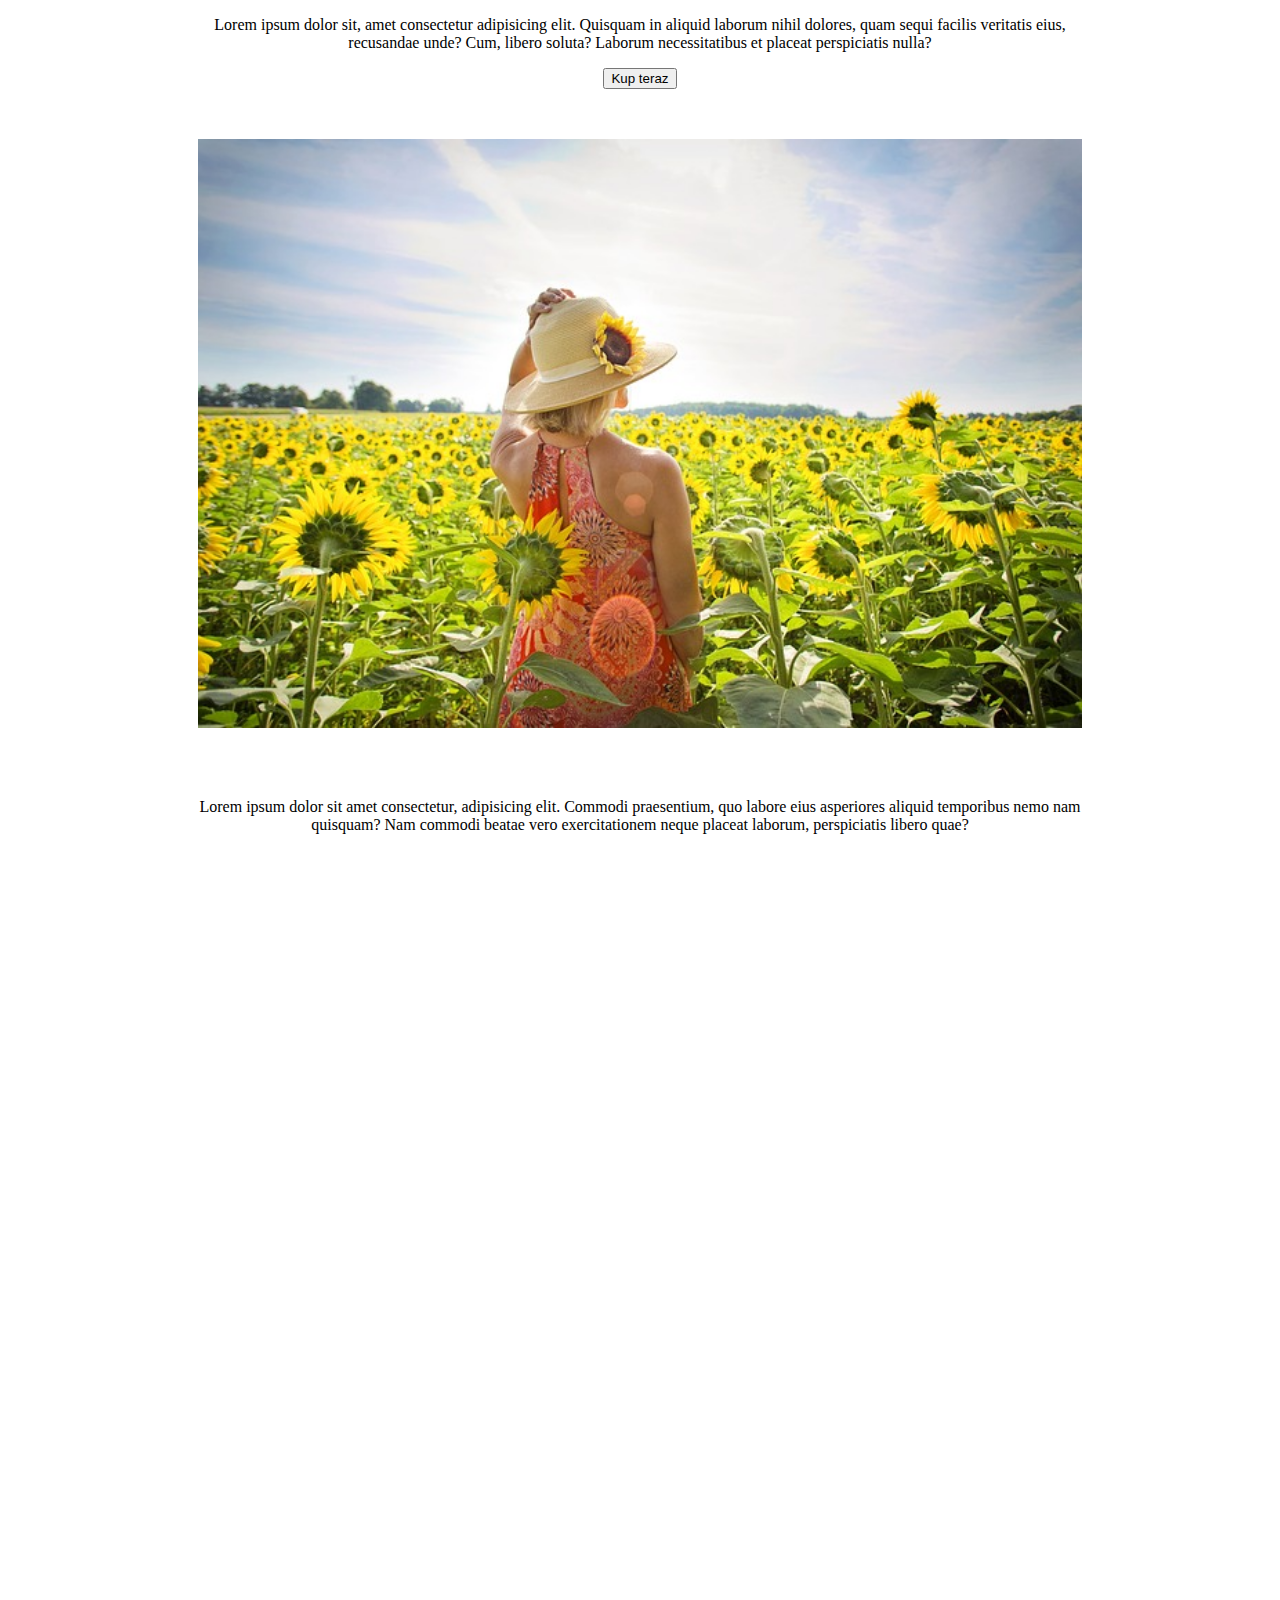
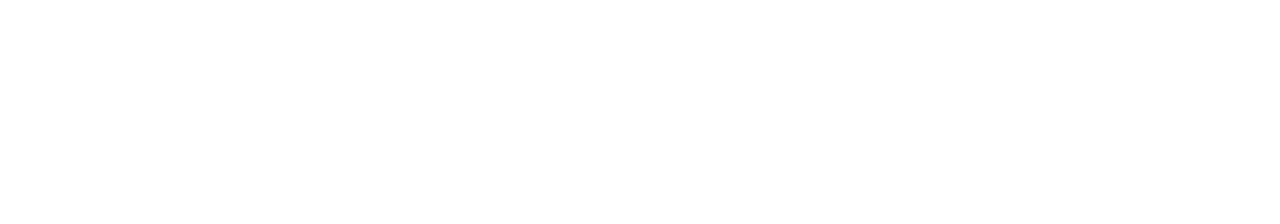
<file: popup/index.html>
<!DOCTYPE html>
<html lang="pl">

<head>
  <meta charset="UTF-8">
  <meta name="viewport" content="width=device-width, initial-scale=1.0">
  <meta http-equiv="X-UA-Compatible" content="ie=edge">
  <title>Projekt Modal - Popup</title>
  <style>
    .article {
      width: 70%;
      text-align: center;
      margin: 0 auto;
      min-height: 200vh;
    }

    .article.blur {
      filter: blur(2px);
    }

    img {
      padding: 50px 0;
      width: 100%;
    }

    .modal-wrap {
      display: none;
    }

    .modal-wrap.active {
      display: block;
      position: fixed;
      top: 0;
      left: 0;
      width: 100%;
      height: 100vh;
      background-color: rgba(0, 0, 0, .5);

    }

    .modal-wrap.active .modal {
      display: flex;
      flex-direction: column;
      position: relative;
      top: 50%;
      left: 50%;
      transform: translate(-50%, -50%);
      border: black 2px solid;
      width: 80%;
      height: 70%;
      border-radius: 20px;

    }



    @media (max-width: 800px) {
      .modal-wrap.active .modal {
        width: 90%;
        height: 90%;
      }
    }

    .modal .top {
      background-color: #fff;
      flex-basis: 15%;
    }

    .modal .middle {
      background-color: rgb(160, 103, 103);
      flex-grow: 2;
    }

    .modal .bottom {
      background-color: rgb(78, 192, 173);
      flex-basis: 15%;
    }

    .modal .hide {
      position: absolute;
      top: -10px;
      right: -10px;
      border: 2px black solid;
      width: 30px;
      height: 30px;
      border-radius: 50%;
      text-align: center;
      line-height: 30px;
      color: #fff;
      background-color: rgb(3, 25, 224);
      cursor: pointer;
      z-index: 6;
    }
  </style>
</head>

<body>
  <section class="article">
    <p>Lorem ipsum dolor sit, amet consectetur adipisicing elit. Quisquam in aliquid laborum nihil dolores, quam sequi
      facilis veritatis eius, recusandae unde? Cum, libero soluta? Laborum necessitatibus et placeat perspiciatis nulla?
    </p>
    <button>Kup teraz</button>
    <img src="image640.jpg" alt="">
    <p>Lorem ipsum dolor sit amet consectetur, adipisicing elit. Commodi praesentium, quo labore eius asperiores aliquid
      temporibus nemo nam quisquam? Nam commodi beatae vero exercitationem neque placeat laborum, perspiciatis libero
      quae?</p>
  </section>
  <section class="modal-wrap">
    <div class="modal">
      <div class="top"></div>
      <div class="middle"></div>
      <div class="bottom"></div>
      <span class="hide">X</span>
    </div>
  </section>


  <script src="jquery-3.3.1.min.js"></script>
  <script>
    // $('button').click(function () {
    //   $('.modal-wrap').addClass('active');
    //   $('.article').addClass('blur');
    // })

    // $('.hide').click(function () {
    //   $('.modal-wrap').removeClass('active');
    //   $('.article').removeClass('blur');
    // })

    // WERSJA SKRÓCONA

    $('button, .hide').click(function () {
      $('.modal-wrap').toggleClass('active');
      $('.article').toggleClass('blur');
    })
  </script>
</body>

</html>
</file>
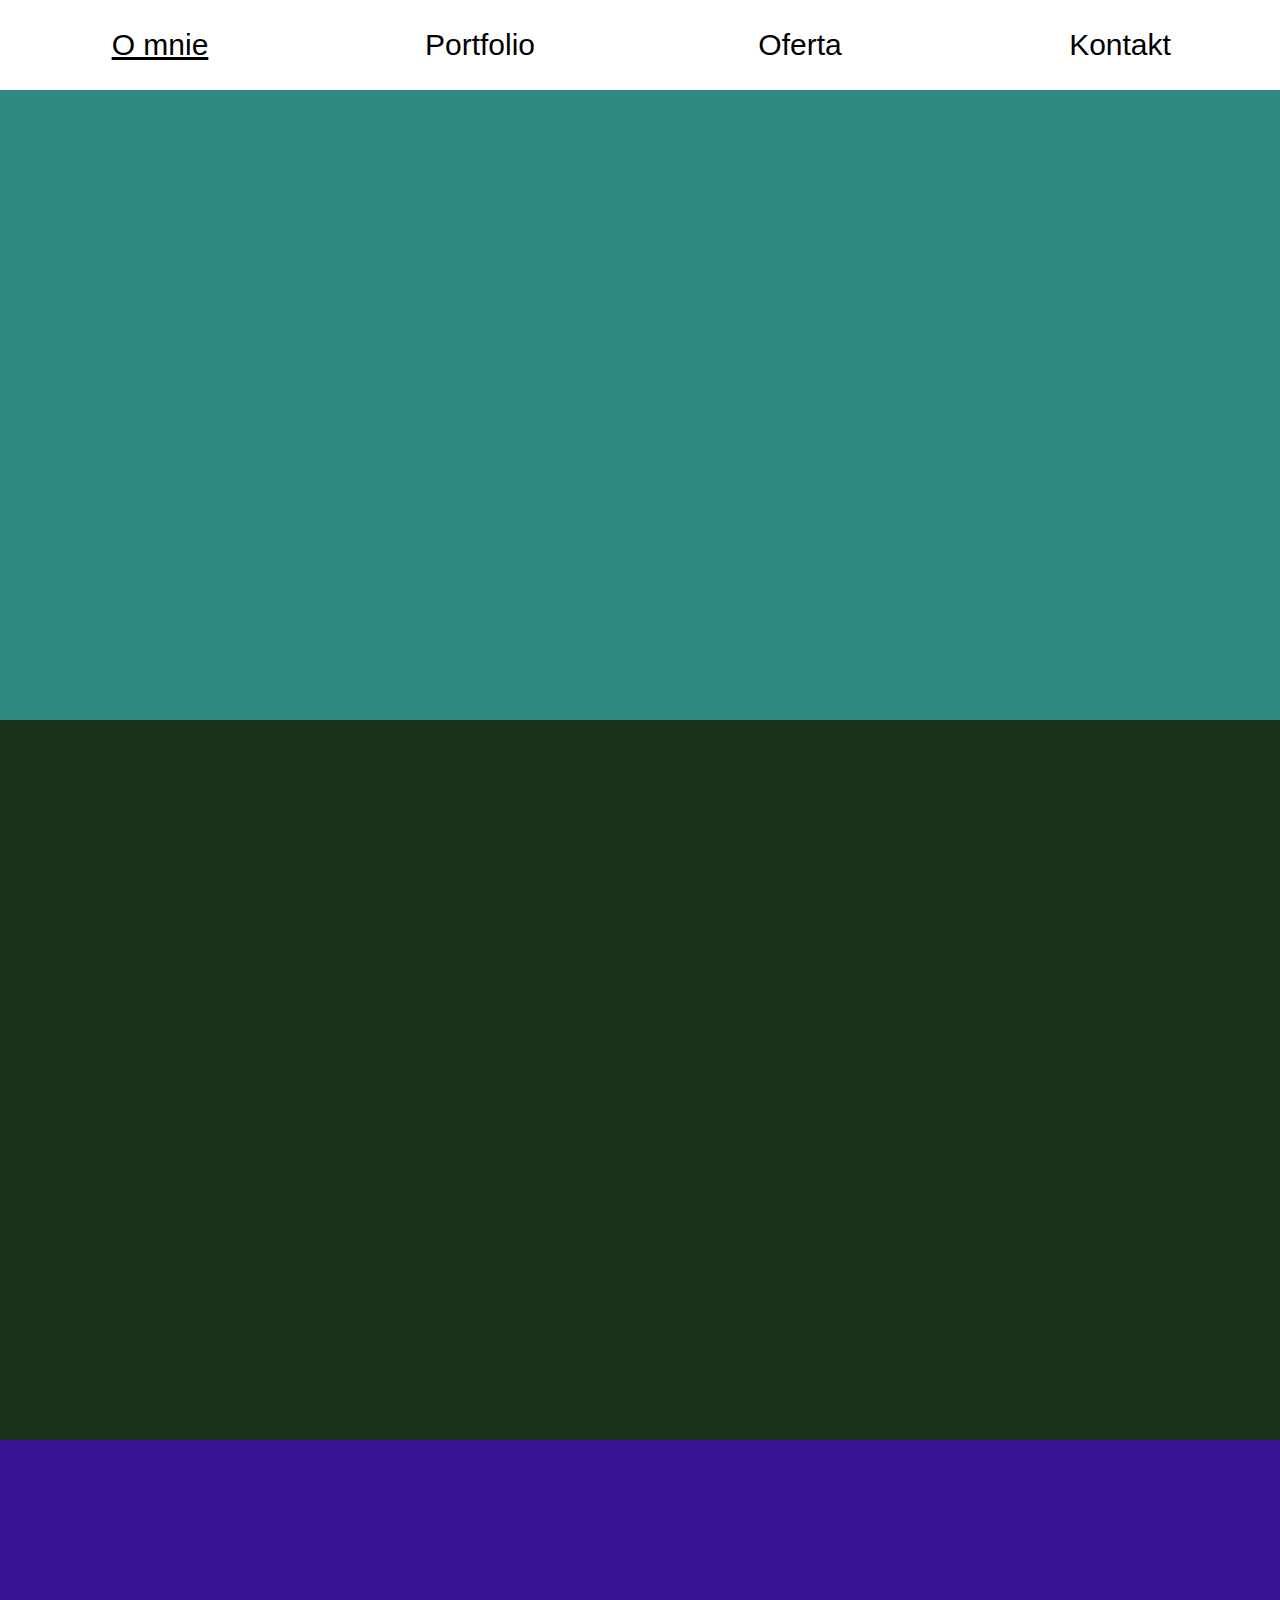
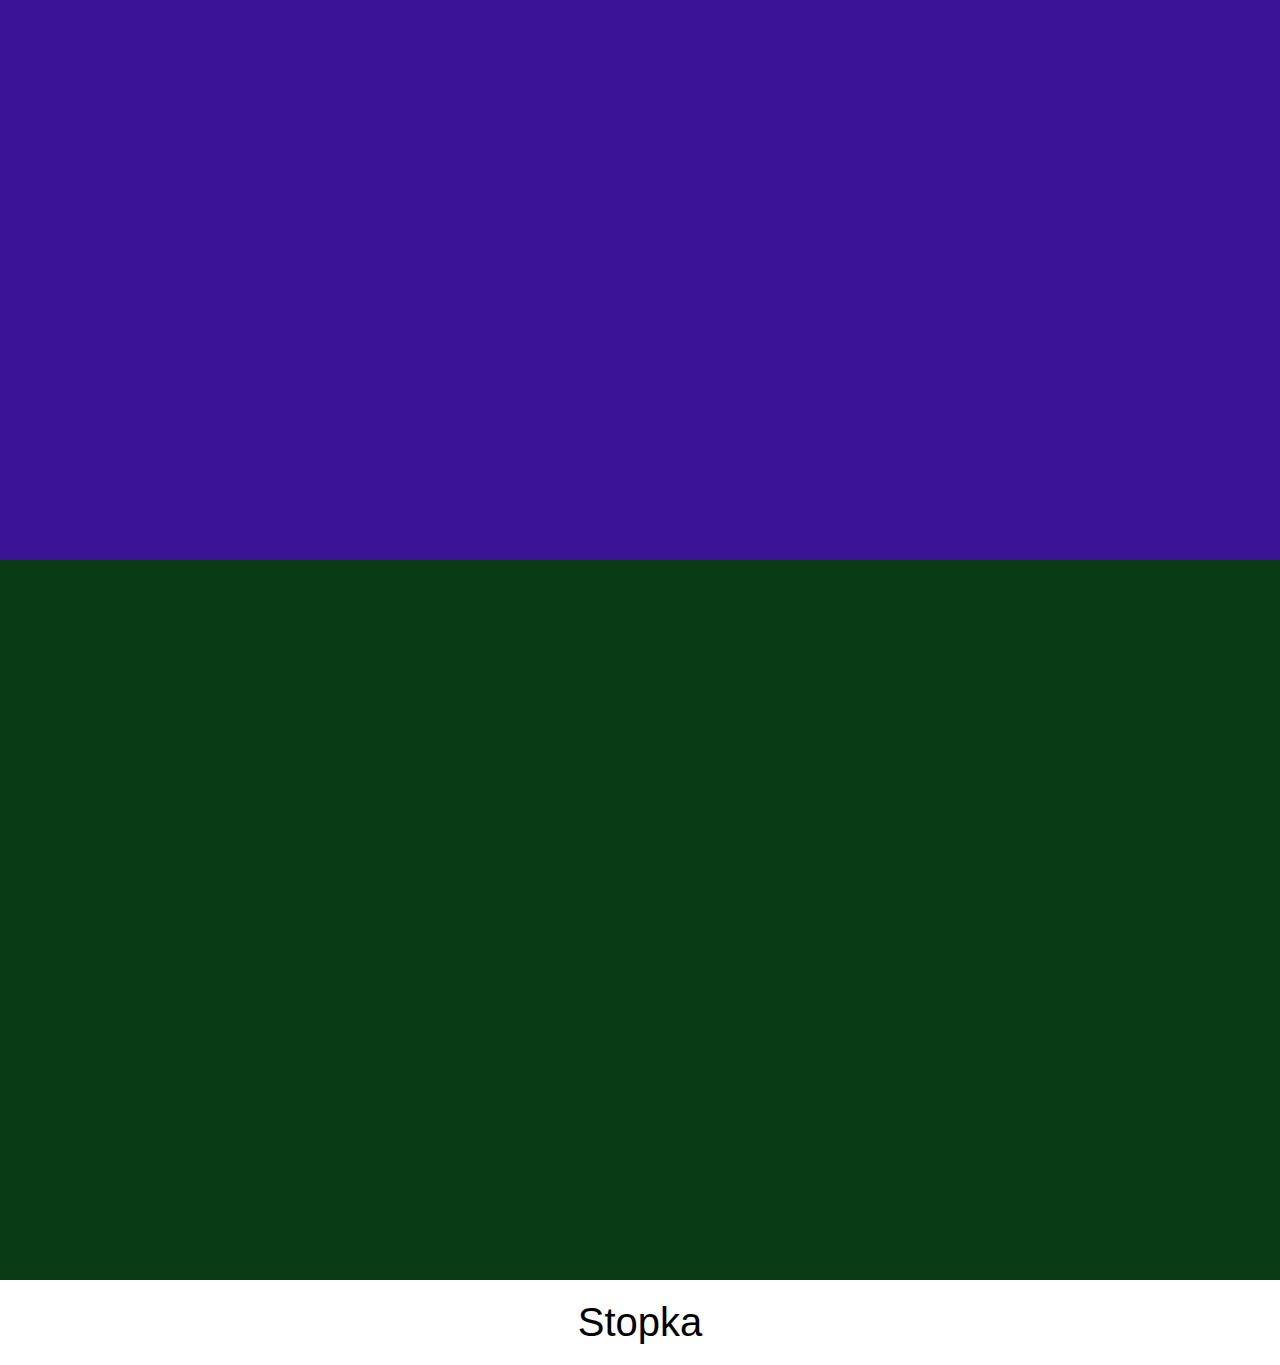
<file: scrolowanie jquery/index.html>
<!DOCTYPE html>
<html lang="en">

<head>
    <meta charset="UTF-8">
    <meta name="viewport" content="width=device-width, initial-scale=1.0">
    <meta http-equiv="X-UA-Compatible" content="ie=edge">
    <title>Menu skrolowanie</title>

    <style>
        * {
            margin: 0;
            padding: 0;
        }

        nav {
            position: fixed;
            display: flex;
            width: 100%;
            height: 10vh;
            line-height: 10vh;
            /* position: fixed;
   top: 0;
   left: 0;
   width: 100%;
   background-color: white; */
        }

        nav a {
            width: 100%;
            background-color: #fff;
            flex-grow: 1;
            font-family: arial;
            font-size: 30px;
            text-align: center;
            color: black;
            text-decoration: none;
        }

        nav a:hover {
            text-decoration: underline;
        }

        section {
            height: 80vh;
        }

        .s1 {
            background-color: rgb(49, 138, 129);
        }

        .s2 {
            background-color: rgb(27, 51, 27);
        }

        .s3 {
            background-color: rgb(58, 20, 148);
        }

        .s4 {
            background-color: rgb(9, 59, 20);
        }

        footer {
            padding: 20px;
            text-align: center;
            font-size: 40px;
            font-family: arial;
        }
    </style>
</head>

<body>

    <nav>
        <a class="me" href="#">O mnie</a>
        <a class="portfolio" href="#">Portfolio</a>
        <a class="offer" href="#">Oferta</a>
        <a class="contact" href="#">Kontakt</a>
    </nav>

    <section data-section="me" id="me" class="s1"></section>
    <section data-section="portfolio" id="portfolio" class="s2"></section>
    <section data-section="offer" id="offer" class="s3"></section>
    <section data-section="contact" id="contact" class="s4"></section>

    <footer>
        <p>Stopka</p>
    </footer>

    <script src="jquery-3.3.1.min.js"></script>
    <script>
        $('nav a').click(function () {
            const tosection = "#" + $(this).attr('class');
            $('body, html').animate({
                scrollTop: $(tosection).offset().top
            })
        })
    </script>
</body>

</html>
</file>
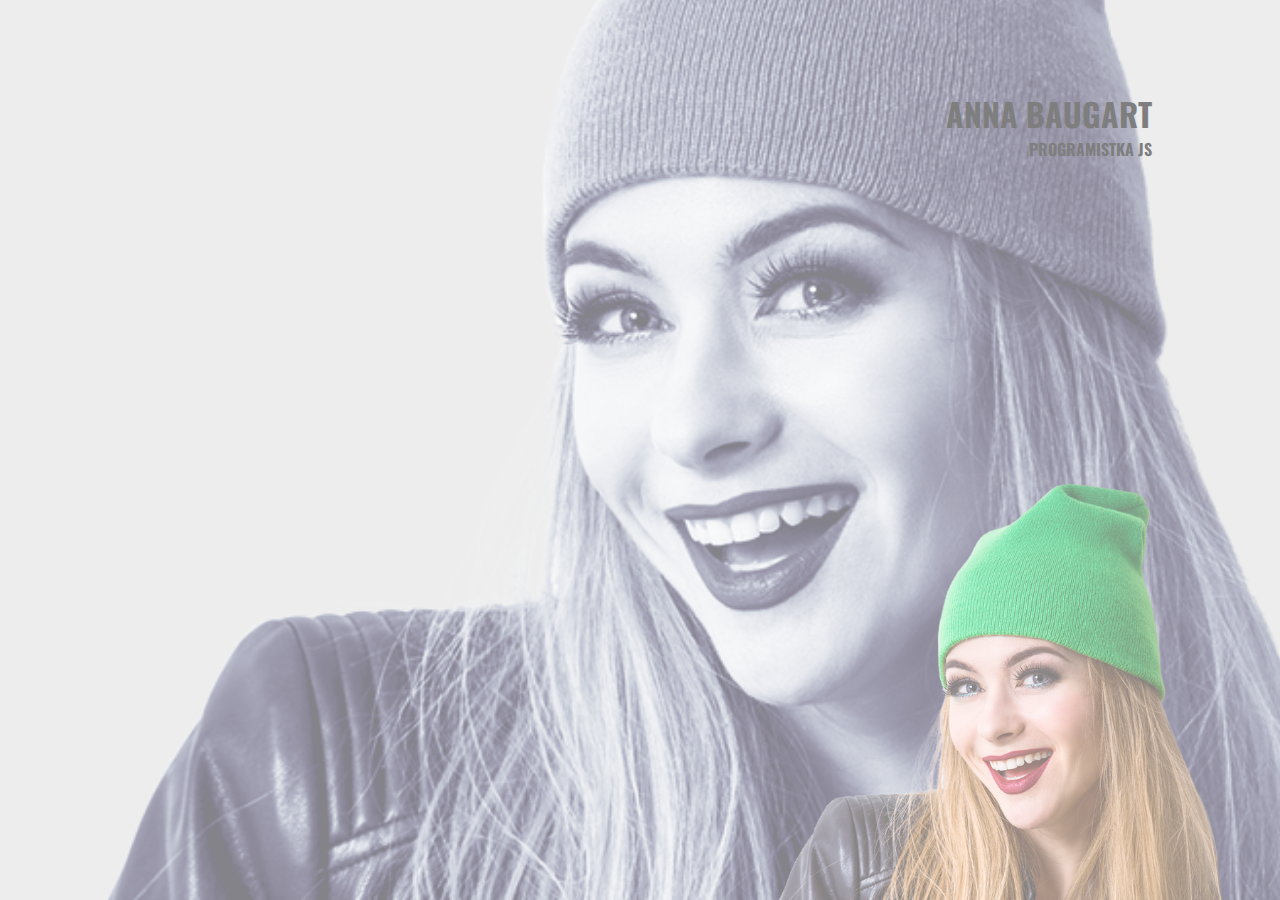
<file: slajder ze zdj JS/index.html>
<!DOCTYPE html>
<html lang="pl">

<head>
 <meta charset="UTF-8">
 <meta name="viewport" content="width=device-width, initial-scale=1.0">
 <meta http-equiv="X-UA-Compatible" content="ie=edge">
 <title>Slider/Banner</title>
 <link href="https://fonts.googleapis.com/css?family=Oswald&amp;subset=latin-ext" rel="stylesheet">

 <style>
 *{
     margin: 0;
     padding: 0;
 }
 html{
     font-family: oswald;
     color: black;
 }
 h2{
     font-size: 1rem;
 }
 h1{
     font-size: 2rem;
 }
 section.team{
     position: relative;
     top: 0;
     left: 0;
     width: 100%;
     height: 100vh;
     background-color: #ddd;
     opacity: .5;
     overflow: hidden;
 }
img.color{
    position: absolute;
    bottom: 0;
    right: 0;
    width: 70%;
    animation: color 4s linear infinite;
}
img.gray{
    position: absolute;
    bottom: 0;
    left: -70%;
    height: 110%;
    z-index: -1;
    animation: gray 4s linear infinite;
}
.member{
    position: absolute;
    top: 10%;
    right: 0;
    width: 100%;
    text-align: center;
    text-transform: uppercase;
}
@media (orientation: landscape){
    img.color{
    width: 40%;
}
img.gray{
    left: 6%;
    height: 130%;
}
.member{
   right: 10%;
   text-align: right;
}
}
@keyframes color{
    0%{
        transform: translateX(0);
        opacity: 0;
    }
    8%{
        opacity: 0; 
    }
    13%{
        opacity: 1; 
    }
    87%{
        opacity: 1; 
    }
    92%{
        opacity: 0; 
    }
    100%{
        transform: translateX(-5%);
        opacity: 0;
    }
}

@keyframes gray {
    0%{
        transform: translateX(0);
        opacity: 0;
    }
    8%{
        opacity: 0; 
    }
    13%{
        opacity: .4; 
    }
    87%{
        opacity: .4; 
    }
    92%{
        opacity: 0; 
    }
    100%{
        transform: translateX(3%);
        opacity: 0;
    }
}
 </style>
</head>

<body>
 <section class="team">
  <img src="img/s1.png" alt="dziewczyna 1 kolor" class="color">
  <img src="img/s1a.png" alt="dziewczyna 1 szara" class="gray">
  <div class="member">
   <h1>Anna Baugart</h1>
   <h2>Programistka JS</h2>
  </div>

 </section>
 <script src="script.js"></script>
</body>

</html>
</file>
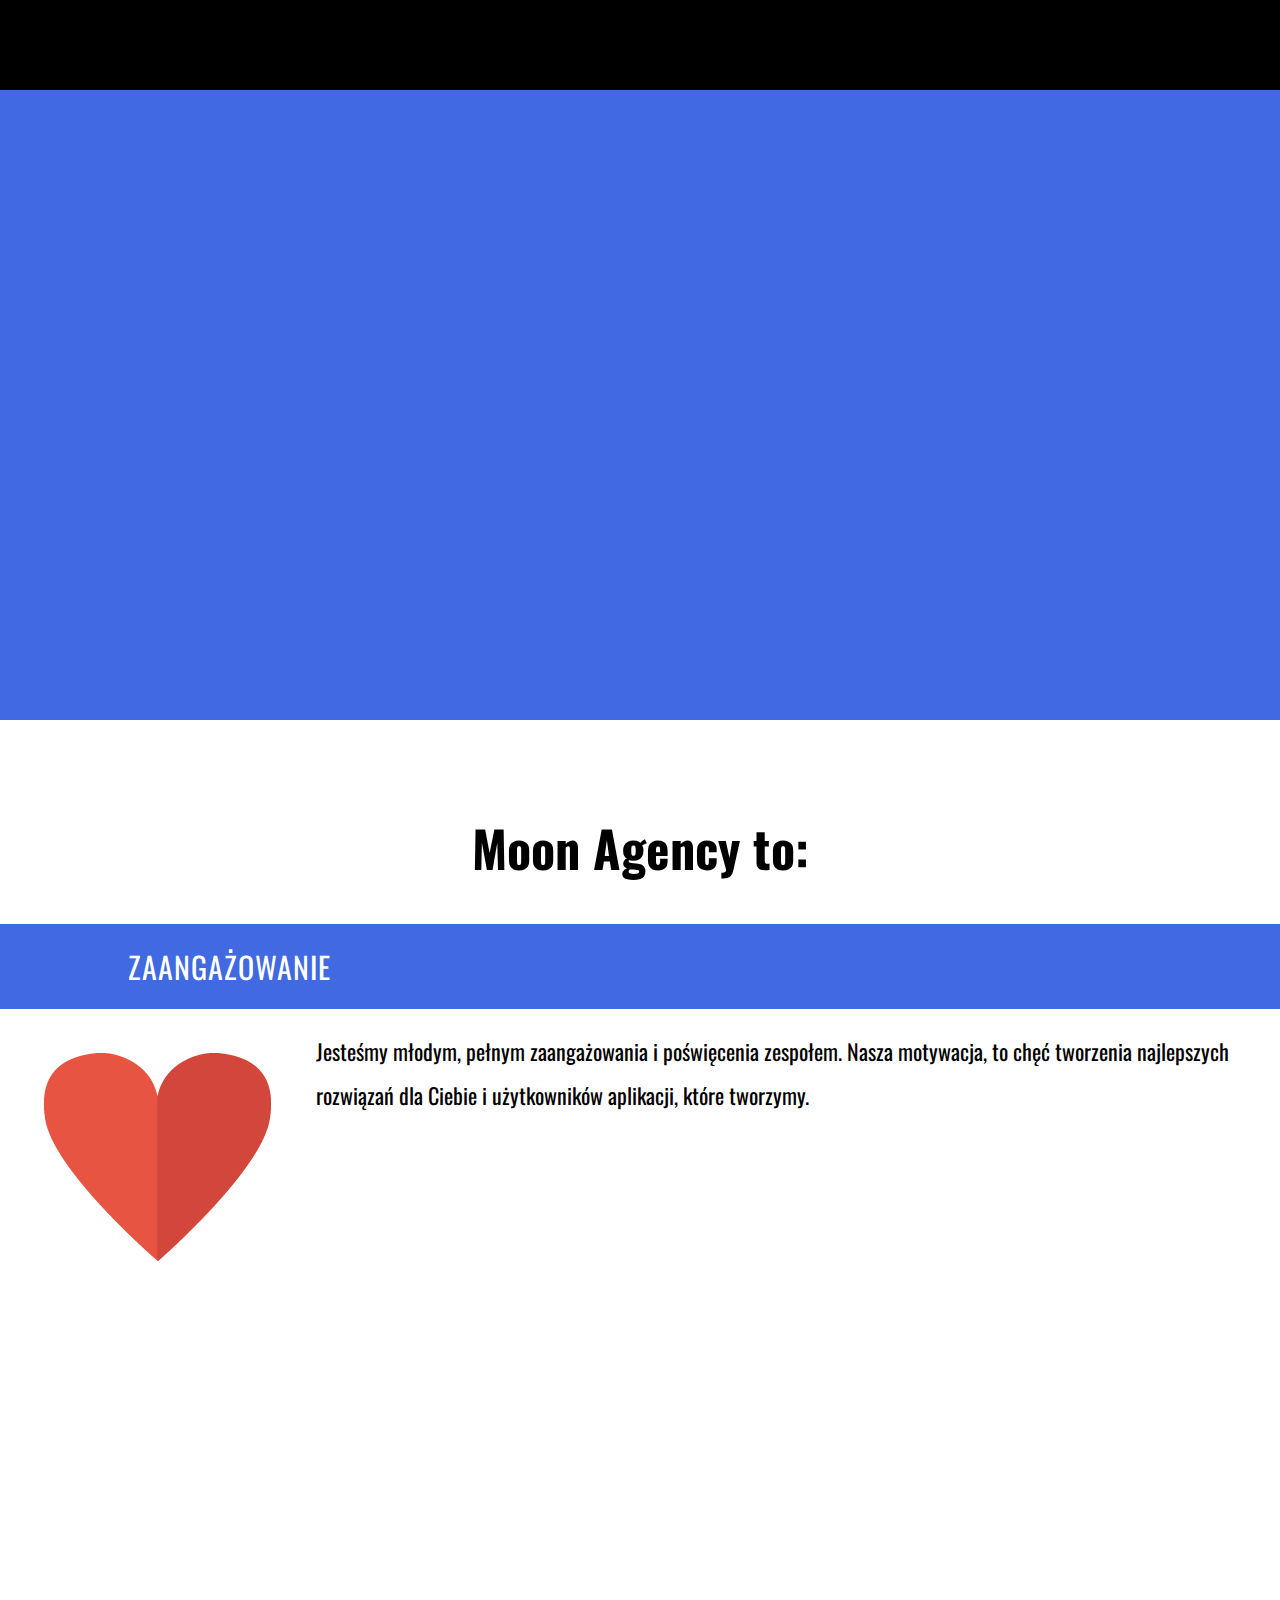
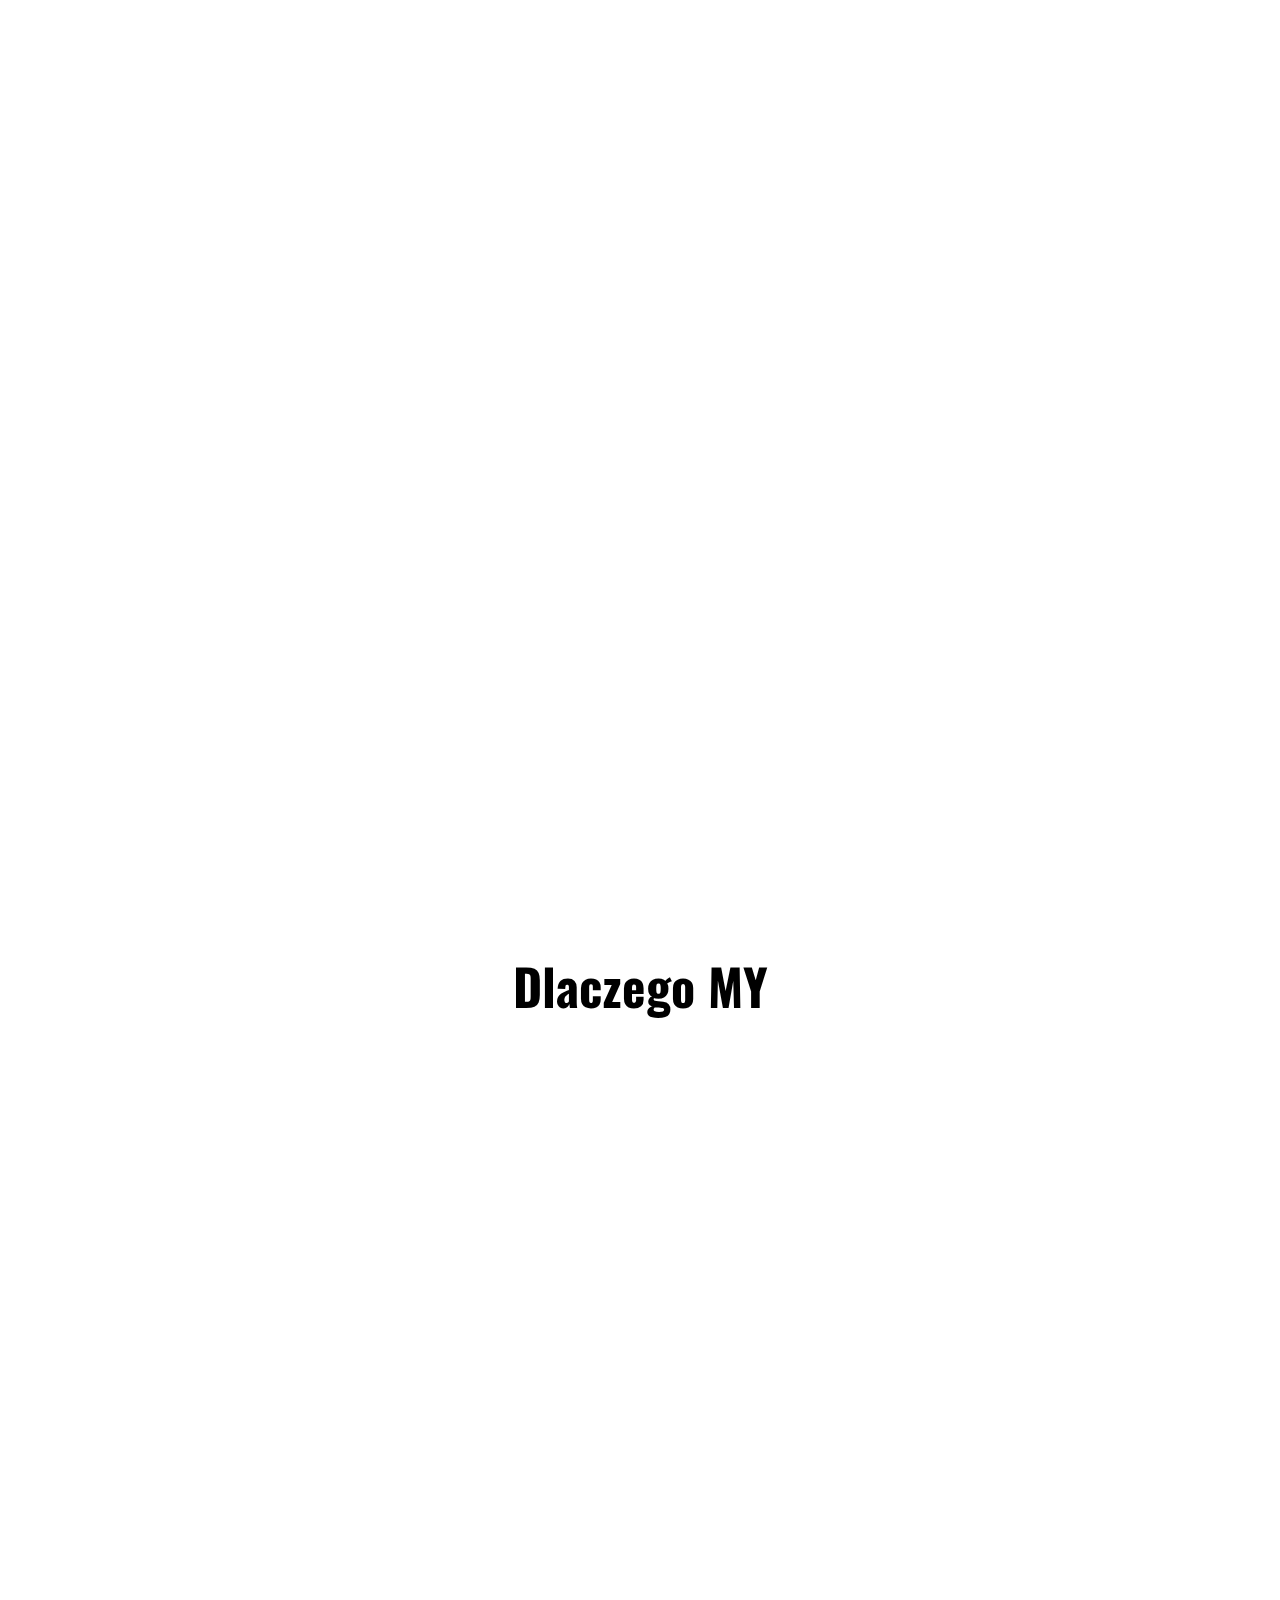
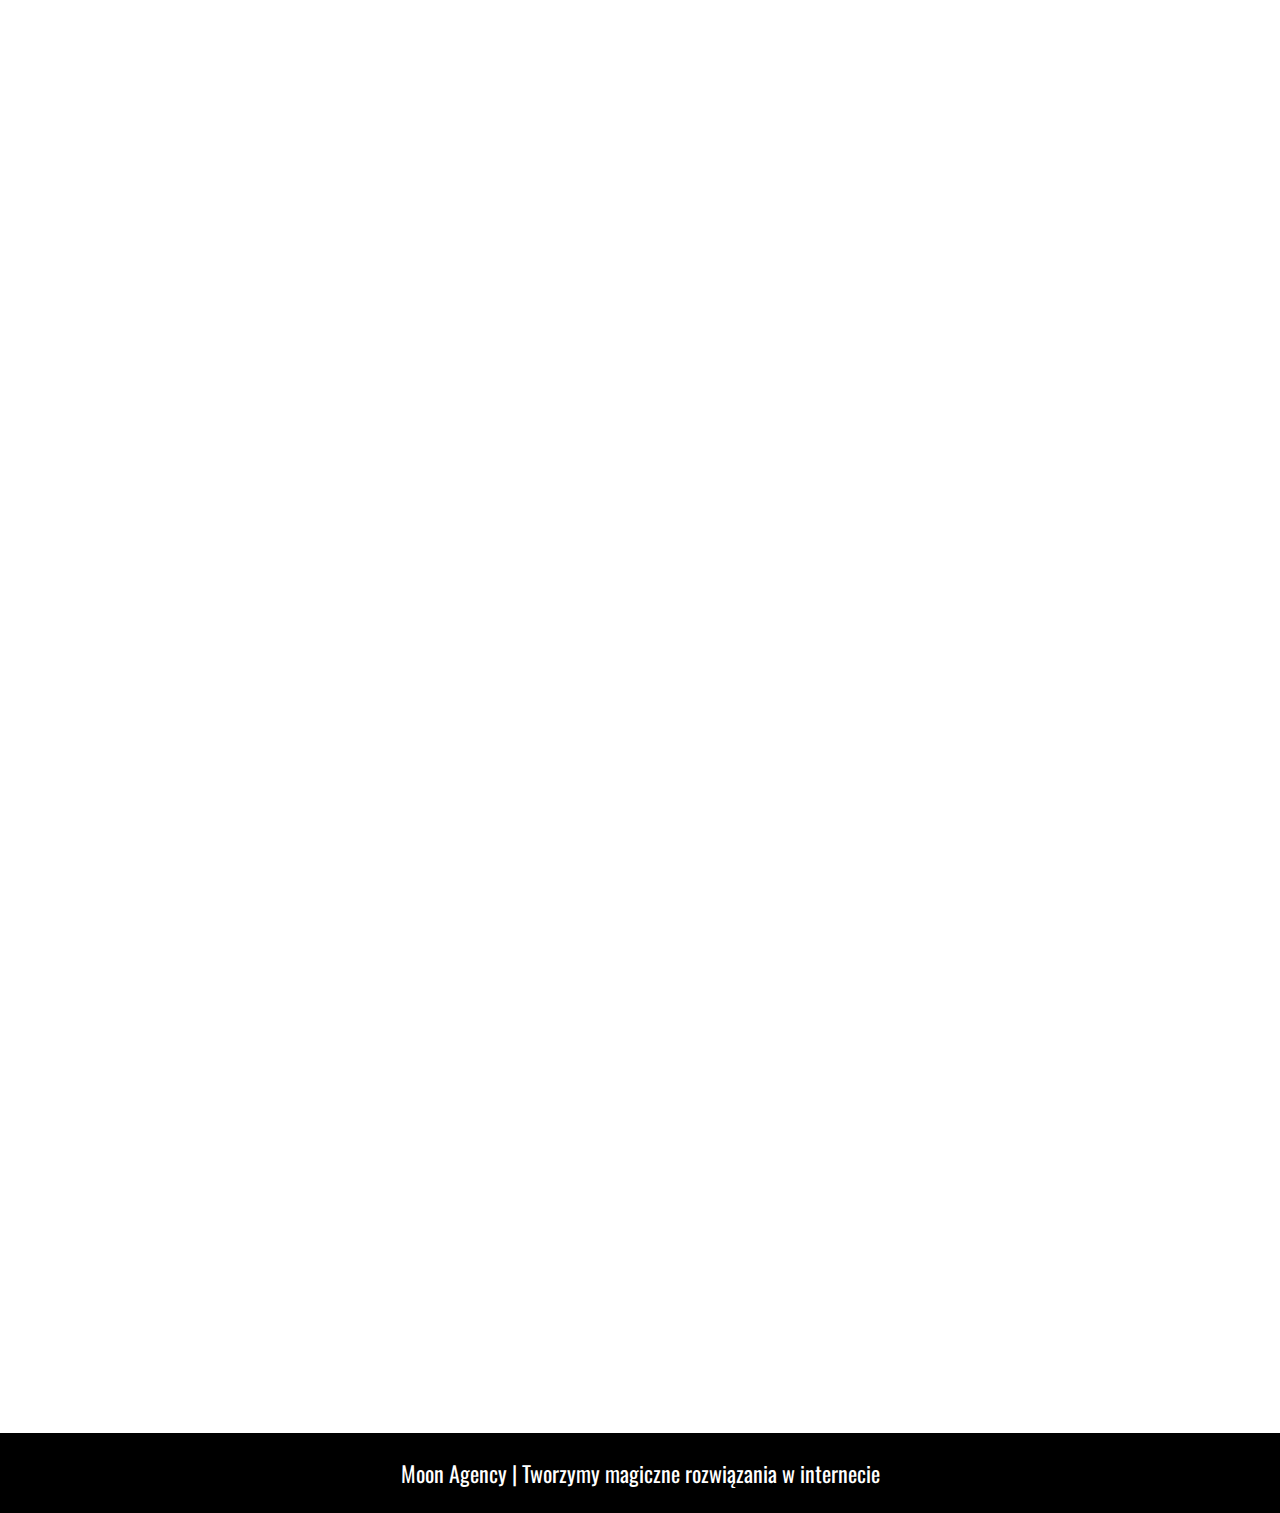
<file: Strona lux/index.html>
<!DOCTYPE html>
<html lang="pl">

<head>
  <meta charset="UTF-8">
  <title>Moon Agency | Scroll Animation Effects </title>
  <meta name="viewport" content="width=device-width, initial-scale=1.0">
  <link rel="stylesheet" href="style.css">
  <!-- Import fonta Oswald -->
  <link href="https://fonts.googleapis.com/css?family=Oswald:400,700&amp;subset=latin-ext" rel="stylesheet">

</head>

<body>


  <nav></nav>
  <header></header>

  <section class="about">
    <h1>Moon Agency to:</h1>
    <article class="art1 clearfix">
      <h2>Zaangażowanie</h2>
      <img src="icons/heart.png">
      <p>Jesteśmy młodym, pełnym zaangażowania i poświęcenia zespołem. Nasza motywacja, to chęć tworzenia
        najlepszych rozwiązań dla Ciebie i użytkowników aplikacji, które tworzymy.</p>

    </article>
    <article class="art2 clearfix">
      <h2>Wiedza i profesjonalizm</h2>
      <img src="icons/briefcase.png">

      <p>Wszyscy członkowie naszego teamu posiadają szerokie doświadczenie w budowaniu nowoczesnych rozwiązań w
        zakresie web i aplikacji mobilnych. Specjalizujemy się w tworzeniu rozwiązań IoT, grach oraz aplikacjach na
        urządzenia mobilne.</p>

    </article>
    <article class="art3 clearfix">
      <h2>Perfekcja</h2>
      <img src="icons/diploma.png">



      <p>Tworząc rozwiązanie dla Ciebie angażujemy potrzebne zasoby programistyczne, ale także kompetencje w zakresie
        projektowania UI i UX. Efekt końcowy jest sumą dopracoania projektu na każdym jego etpaie i każdej
        płaszczyźnie.</p>

    </article>
    <article class="art4 clearfix">
      <h2>Ciągły wzrost</h2>
      <img src="icons/plant.png">



      <p>Jesteśmy dziś profesjonalną agencją, która jednak ciągle się rozwija, ciągle uczy i ciągle stara sie dawać
        z
        siebie jeszcze więcej. Nie spoczywama na laurach a każdy projekt jest dla nas nowym wyzwaniem.</p>

    </article>
  </section>
  <section class="quotes">
    <h1>Dlaczego MY</h1>
    <article class="op1">
      <img src="img/team.jpg">
      <p>
        <span>"Pasja, różnorodne doświadczenie oraz szukanie najlepszych rozwiązań</span> - to klucz
        do udanych projektów i nasze zasady, którymi kierujemy się przy każdym projekcie dla naszego klienta" - <span>Jan Nowak CEO Moon Agency</span>
      </p>


    </article>

    <article class="op2">
      <img src="img/team2.jpg">
      <p>
        "Wielu klientów przychodzi do nas z projektami, które są kluczowe w rozwoju ich firm. Dlatego <span>całe nasze serce i umiejetności</span>
        całego zespołu zostawiamy w tich projektach" - <span>Ania Kowalska CTO Moon Agency</span>
      </p>

    </article>
  </section>

  <footer>
    <p>Moon Agency | Tworzymy magiczne rozwiązania w internecie</p>
  </footer>
  <script src="jquery-3.2.1.min.js"></script>
  <script src="code.js"></script>
</body>

</html>
</file>
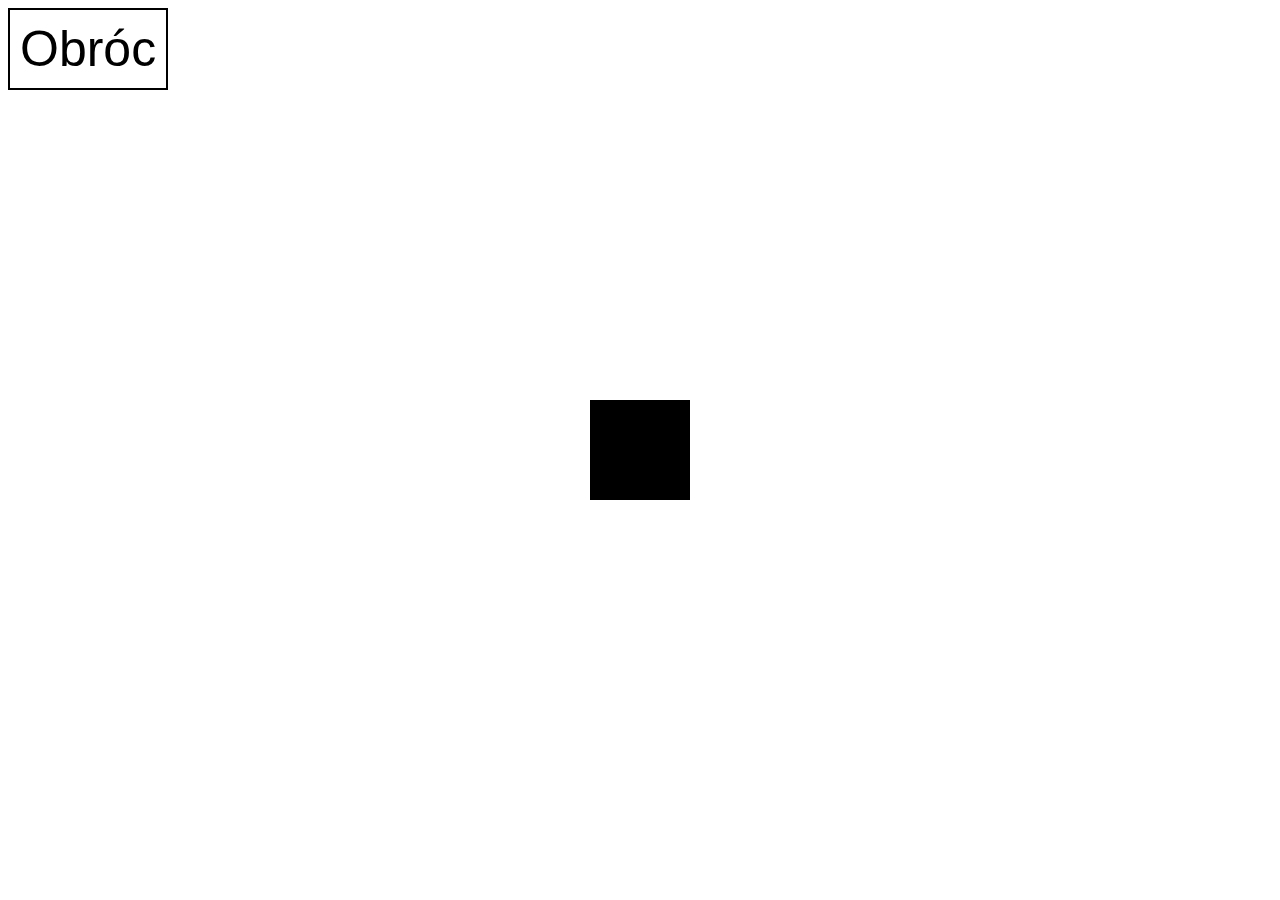
<file: kwadrat obr.html>
<!DOCTYPE html>
<html lang="en">
  <head>
    <meta charset="UTF-8" />
    <meta name="viewport" content="width=device-width, initial-scale=1.0" />
    <meta http-equiv="X-UA-Compatible" content="ie=edge" />
    <title>Powiększ</title>
    <style>
      button {
        padding: 10px;
        font-size: 50px;
        font-family: sans-serif;
        background-color: transparent;
        border: 2px solid black;
      }

      .square {
        width: 100px;
        height: 100px;
        background-color: #000;
        position: fixed;
        top: calc(50% - 50px);
        left: calc(50% - 50px);
      }
      .rota {
        transform: rotate();
      }
    </style>
  </head>

  <body>
    <button>Obróc</button>
    <div class="square"></div>

    <script>
      // parametry główne. Za pomocą zmiennych stwórz początkową wartość rotate (zero) i wartość o którą będziesz zmieniał stopnie (o 10 stopnii).
      let rota = 0;
      const rotPlus = 20;
      const butt = document.querySelector("button");
      const squa = document.querySelector(".square");

      function obrut() {
        squa.style.transform = "rotate(" + rota + "deg)";
        rota += rotPlus;
      }
      // pobieramy elementy - pobierz przycisk i div
      butt.addEventListener("click", obrut);
      // podpinamy nasłuchiwanie i umeiszczamy w nim funkcje anonimową. Pamiętaj zmieniamy własciwość transform. Za każdym razie obrót zwiększa się od 10 deg.

      //Bonus dodaj właściwość transition dla div określoną na .5s.
    </script>
  </body>
</html>
</file>
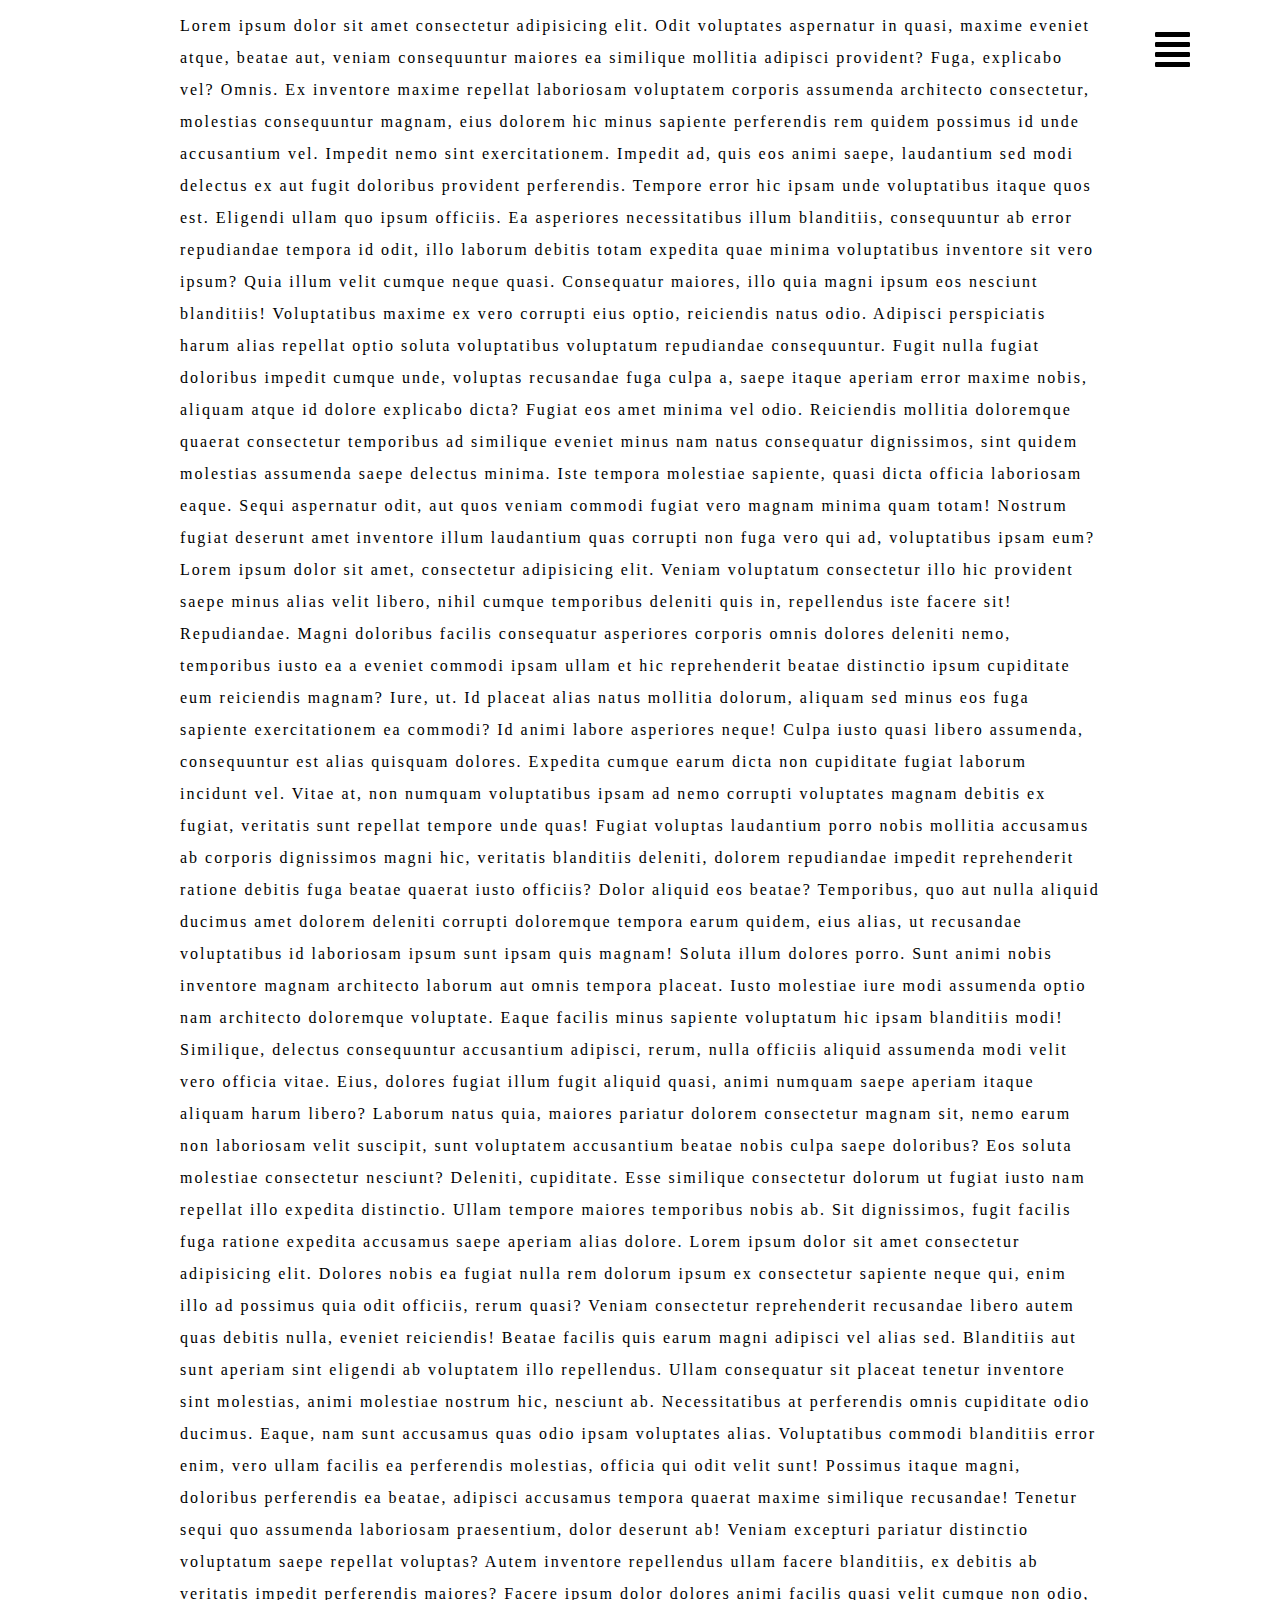
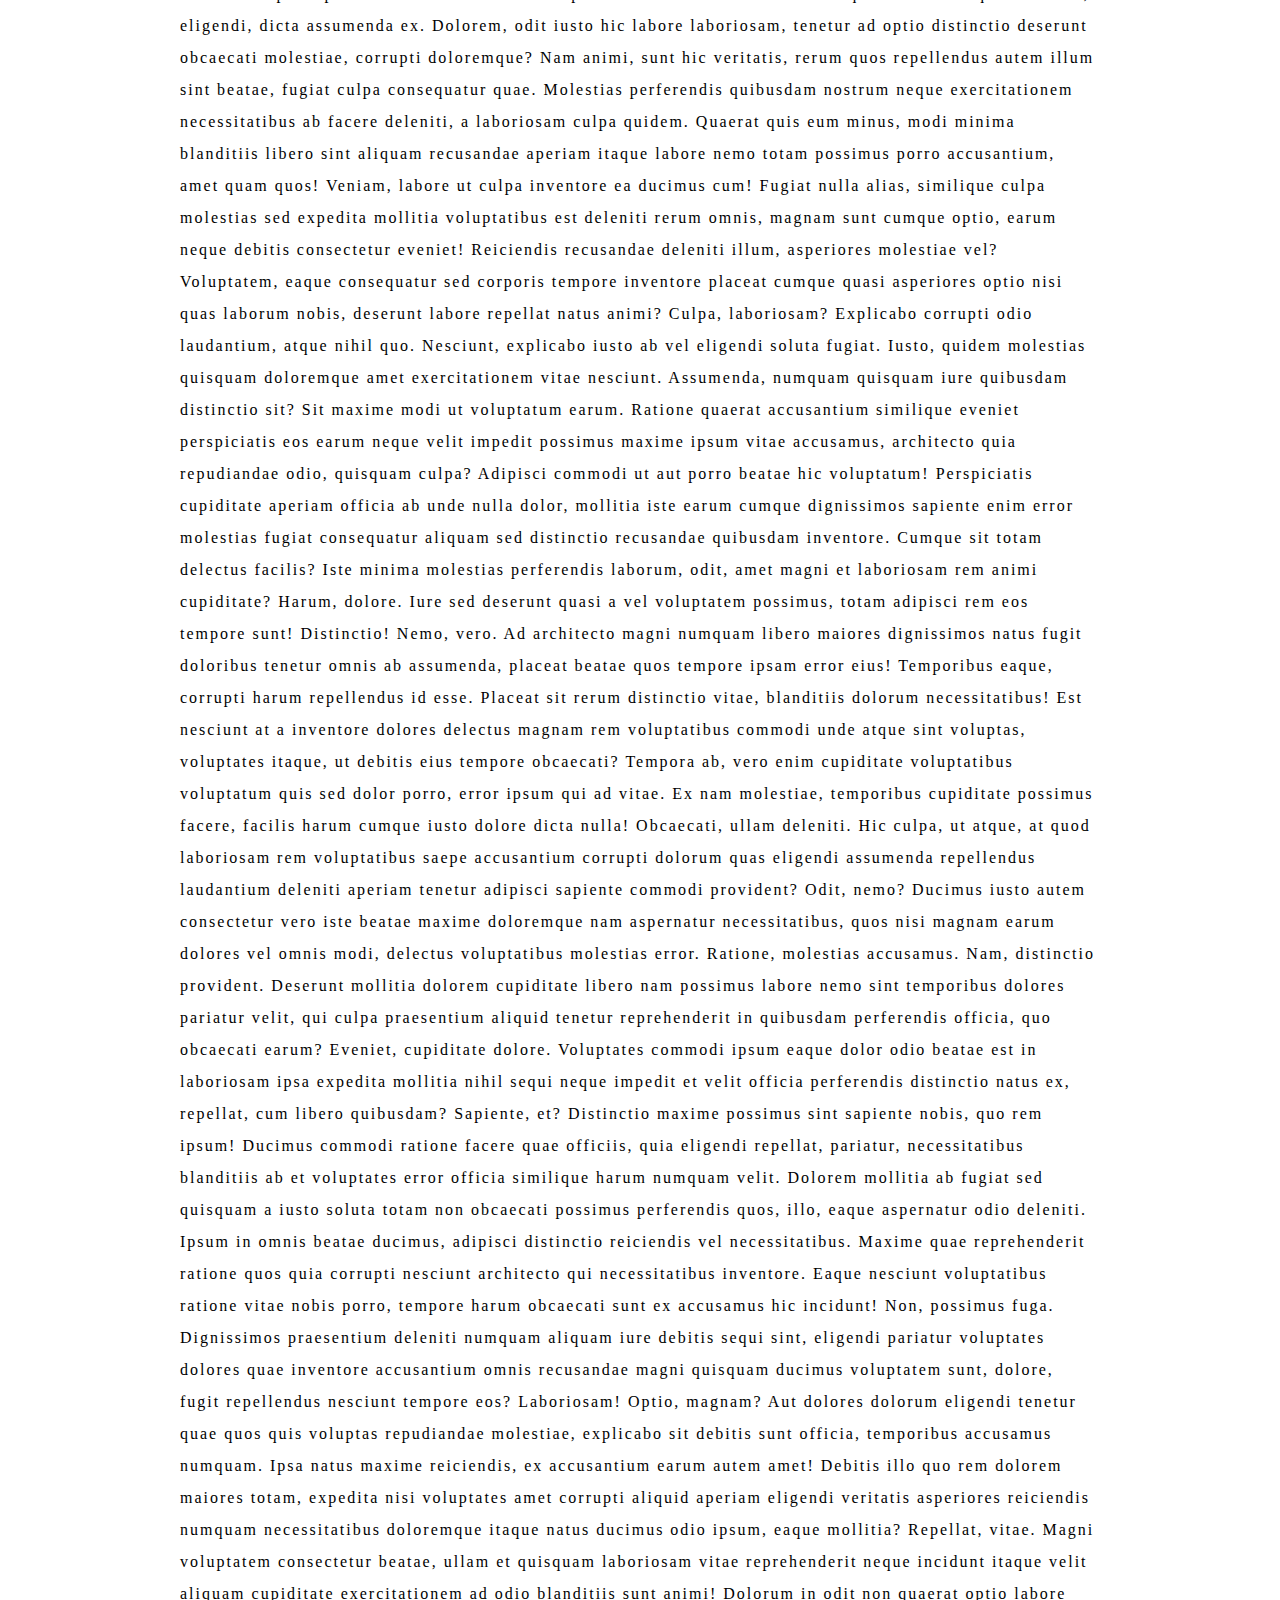
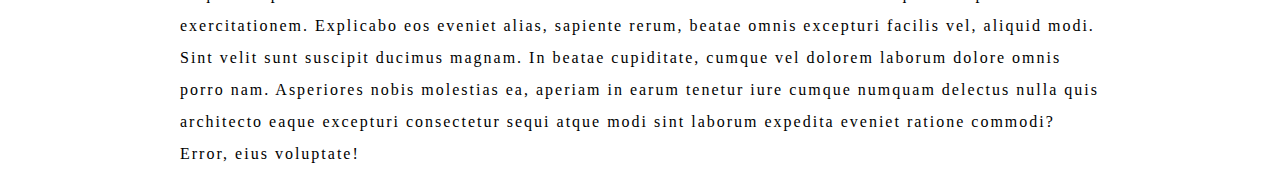
<file: chamburger od góry/html.html>
<!DOCTYPE html>
<html lang="en">
  <head>
    <meta charset="UTF-8" />
    <meta name="viewport" content="width=device-width, initial-scale=1.0" />
    <meta http-equiv="X-UA-Compatible" content="ie=edge" />
    <title>Document</title>

    <link
      href="https://cdn.bootcss.com/font-awesome/5.10.2/css/all.css"
      rel="stylesheet"
    />
    <link rel="stylesheet" href="css.css" />
  </head>

  <body>
    <nav></nav>
    <div class="burger">
      <i class="fas fa-align-justify"></i><i class="fab fa-adobe show"></i>
    </div>
    <section>
      Lorem ipsum dolor sit amet consectetur adipisicing elit. Odit voluptates
      aspernatur in quasi, maxime eveniet atque, beatae aut, veniam consequuntur
      maiores ea similique mollitia adipisci provident? Fuga, explicabo vel?
      Omnis. Ex inventore maxime repellat laboriosam voluptatem corporis
      assumenda architecto consectetur, molestias consequuntur magnam, eius
      dolorem hic minus sapiente perferendis rem quidem possimus id unde
      accusantium vel. Impedit nemo sint exercitationem. Impedit ad, quis eos
      animi saepe, laudantium sed modi delectus ex aut fugit doloribus provident
      perferendis. Tempore error hic ipsam unde voluptatibus itaque quos est.
      Eligendi ullam quo ipsum officiis. Ea asperiores necessitatibus illum
      blanditiis, consequuntur ab error repudiandae tempora id odit, illo
      laborum debitis totam expedita quae minima voluptatibus inventore sit vero
      ipsum? Quia illum velit cumque neque quasi. Consequatur maiores, illo quia
      magni ipsum eos nesciunt blanditiis! Voluptatibus maxime ex vero corrupti
      eius optio, reiciendis natus odio. Adipisci perspiciatis harum alias
      repellat optio soluta voluptatibus voluptatum repudiandae consequuntur.
      Fugit nulla fugiat doloribus impedit cumque unde, voluptas recusandae fuga
      culpa a, saepe itaque aperiam error maxime nobis, aliquam atque id dolore
      explicabo dicta? Fugiat eos amet minima vel odio. Reiciendis mollitia
      doloremque quaerat consectetur temporibus ad similique eveniet minus nam
      natus consequatur dignissimos, sint quidem molestias assumenda saepe
      delectus minima. Iste tempora molestiae sapiente, quasi dicta officia
      laboriosam eaque. Sequi aspernatur odit, aut quos veniam commodi fugiat
      vero magnam minima quam totam! Nostrum fugiat deserunt amet inventore
      illum laudantium quas corrupti non fuga vero qui ad, voluptatibus ipsam
      eum? Lorem ipsum dolor sit amet, consectetur adipisicing elit. Veniam
      voluptatum consectetur illo hic provident saepe minus alias velit libero,
      nihil cumque temporibus deleniti quis in, repellendus iste facere sit!
      Repudiandae. Magni doloribus facilis consequatur asperiores corporis omnis
      dolores deleniti nemo, temporibus iusto ea a eveniet commodi ipsam ullam
      et hic reprehenderit beatae distinctio ipsum cupiditate eum reiciendis
      magnam? Iure, ut. Id placeat alias natus mollitia dolorum, aliquam sed
      minus eos fuga sapiente exercitationem ea commodi? Id animi labore
      asperiores neque! Culpa iusto quasi libero assumenda, consequuntur est
      alias quisquam dolores. Expedita cumque earum dicta non cupiditate fugiat
      laborum incidunt vel. Vitae at, non numquam voluptatibus ipsam ad nemo
      corrupti voluptates magnam debitis ex fugiat, veritatis sunt repellat
      tempore unde quas! Fugiat voluptas laudantium porro nobis mollitia
      accusamus ab corporis dignissimos magni hic, veritatis blanditiis
      deleniti, dolorem repudiandae impedit reprehenderit ratione debitis fuga
      beatae quaerat iusto officiis? Dolor aliquid eos beatae? Temporibus, quo
      aut nulla aliquid ducimus amet dolorem deleniti corrupti doloremque
      tempora earum quidem, eius alias, ut recusandae voluptatibus id laboriosam
      ipsum sunt ipsam quis magnam! Soluta illum dolores porro. Sunt animi nobis
      inventore magnam architecto laborum aut omnis tempora placeat. Iusto
      molestiae iure modi assumenda optio nam architecto doloremque voluptate.
      Eaque facilis minus sapiente voluptatum hic ipsam blanditiis modi!
      Similique, delectus consequuntur accusantium adipisci, rerum, nulla
      officiis aliquid assumenda modi velit vero officia vitae. Eius, dolores
      fugiat illum fugit aliquid quasi, animi numquam saepe aperiam itaque
      aliquam harum libero? Laborum natus quia, maiores pariatur dolorem
      consectetur magnam sit, nemo earum non laboriosam velit suscipit, sunt
      voluptatem accusantium beatae nobis culpa saepe doloribus? Eos soluta
      molestiae consectetur nesciunt? Deleniti, cupiditate. Esse similique
      consectetur dolorum ut fugiat iusto nam repellat illo expedita distinctio.
      Ullam tempore maiores temporibus nobis ab. Sit dignissimos, fugit facilis
      fuga ratione expedita accusamus saepe aperiam alias dolore. Lorem ipsum
      dolor sit amet consectetur adipisicing elit. Dolores nobis ea fugiat nulla
      rem dolorum ipsum ex consectetur sapiente neque qui, enim illo ad possimus
      quia odit officiis, rerum quasi? Veniam consectetur reprehenderit
      recusandae libero autem quas debitis nulla, eveniet reiciendis! Beatae
      facilis quis earum magni adipisci vel alias sed. Blanditiis aut sunt
      aperiam sint eligendi ab voluptatem illo repellendus. Ullam consequatur
      sit placeat tenetur inventore sint molestias, animi molestiae nostrum hic,
      nesciunt ab. Necessitatibus at perferendis omnis cupiditate odio ducimus.
      Eaque, nam sunt accusamus quas odio ipsam voluptates alias. Voluptatibus
      commodi blanditiis error enim, vero ullam facilis ea perferendis
      molestias, officia qui odit velit sunt! Possimus itaque magni, doloribus
      perferendis ea beatae, adipisci accusamus tempora quaerat maxime similique
      recusandae! Tenetur sequi quo assumenda laboriosam praesentium, dolor
      deserunt ab! Veniam excepturi pariatur distinctio voluptatum saepe
      repellat voluptas? Autem inventore repellendus ullam facere blanditiis, ex
      debitis ab veritatis impedit perferendis maiores? Facere ipsum dolor
      dolores animi facilis quasi velit cumque non odio, eligendi, dicta
      assumenda ex. Dolorem, odit iusto hic labore laboriosam, tenetur ad optio
      distinctio deserunt obcaecati molestiae, corrupti doloremque? Nam animi,
      sunt hic veritatis, rerum quos repellendus autem illum sint beatae, fugiat
      culpa consequatur quae. Molestias perferendis quibusdam nostrum neque
      exercitationem necessitatibus ab facere deleniti, a laboriosam culpa
      quidem. Quaerat quis eum minus, modi minima blanditiis libero sint aliquam
      recusandae aperiam itaque labore nemo totam possimus porro accusantium,
      amet quam quos! Veniam, labore ut culpa inventore ea ducimus cum! Fugiat
      nulla alias, similique culpa molestias sed expedita mollitia voluptatibus
      est deleniti rerum omnis, magnam sunt cumque optio, earum neque debitis
      consectetur eveniet! Reiciendis recusandae deleniti illum, asperiores
      molestiae vel? Voluptatem, eaque consequatur sed corporis tempore
      inventore placeat cumque quasi asperiores optio nisi quas laborum nobis,
      deserunt labore repellat natus animi? Culpa, laboriosam? Explicabo
      corrupti odio laudantium, atque nihil quo. Nesciunt, explicabo iusto ab
      vel eligendi soluta fugiat. Iusto, quidem molestias quisquam doloremque
      amet exercitationem vitae nesciunt. Assumenda, numquam quisquam iure
      quibusdam distinctio sit? Sit maxime modi ut voluptatum earum. Ratione
      quaerat accusantium similique eveniet perspiciatis eos earum neque velit
      impedit possimus maxime ipsum vitae accusamus, architecto quia repudiandae
      odio, quisquam culpa? Adipisci commodi ut aut porro beatae hic voluptatum!
      Perspiciatis cupiditate aperiam officia ab unde nulla dolor, mollitia iste
      earum cumque dignissimos sapiente enim error molestias fugiat consequatur
      aliquam sed distinctio recusandae quibusdam inventore. Cumque sit totam
      delectus facilis? Iste minima molestias perferendis laborum, odit, amet
      magni et laboriosam rem animi cupiditate? Harum, dolore. Iure sed deserunt
      quasi a vel voluptatem possimus, totam adipisci rem eos tempore sunt!
      Distinctio! Nemo, vero. Ad architecto magni numquam libero maiores
      dignissimos natus fugit doloribus tenetur omnis ab assumenda, placeat
      beatae quos tempore ipsam error eius! Temporibus eaque, corrupti harum
      repellendus id esse. Placeat sit rerum distinctio vitae, blanditiis
      dolorum necessitatibus! Est nesciunt at a inventore dolores delectus
      magnam rem voluptatibus commodi unde atque sint voluptas, voluptates
      itaque, ut debitis eius tempore obcaecati? Tempora ab, vero enim
      cupiditate voluptatibus voluptatum quis sed dolor porro, error ipsum qui
      ad vitae. Ex nam molestiae, temporibus cupiditate possimus facere, facilis
      harum cumque iusto dolore dicta nulla! Obcaecati, ullam deleniti. Hic
      culpa, ut atque, at quod laboriosam rem voluptatibus saepe accusantium
      corrupti dolorum quas eligendi assumenda repellendus laudantium deleniti
      aperiam tenetur adipisci sapiente commodi provident? Odit, nemo? Ducimus
      iusto autem consectetur vero iste beatae maxime doloremque nam aspernatur
      necessitatibus, quos nisi magnam earum dolores vel omnis modi, delectus
      voluptatibus molestias error. Ratione, molestias accusamus. Nam,
      distinctio provident. Deserunt mollitia dolorem cupiditate libero nam
      possimus labore nemo sint temporibus dolores pariatur velit, qui culpa
      praesentium aliquid tenetur reprehenderit in quibusdam perferendis
      officia, quo obcaecati earum? Eveniet, cupiditate dolore. Voluptates
      commodi ipsum eaque dolor odio beatae est in laboriosam ipsa expedita
      mollitia nihil sequi neque impedit et velit officia perferendis distinctio
      natus ex, repellat, cum libero quibusdam? Sapiente, et? Distinctio maxime
      possimus sint sapiente nobis, quo rem ipsum! Ducimus commodi ratione
      facere quae officiis, quia eligendi repellat, pariatur, necessitatibus
      blanditiis ab et voluptates error officia similique harum numquam velit.
      Dolorem mollitia ab fugiat sed quisquam a iusto soluta totam non obcaecati
      possimus perferendis quos, illo, eaque aspernatur odio deleniti. Ipsum in
      omnis beatae ducimus, adipisci distinctio reiciendis vel necessitatibus.
      Maxime quae reprehenderit ratione quos quia corrupti nesciunt architecto
      qui necessitatibus inventore. Eaque nesciunt voluptatibus ratione vitae
      nobis porro, tempore harum obcaecati sunt ex accusamus hic incidunt! Non,
      possimus fuga. Dignissimos praesentium deleniti numquam aliquam iure
      debitis sequi sint, eligendi pariatur voluptates dolores quae inventore
      accusantium omnis recusandae magni quisquam ducimus voluptatem sunt,
      dolore, fugit repellendus nesciunt tempore eos? Laboriosam! Optio, magnam?
      Aut dolores dolorum eligendi tenetur quae quos quis voluptas repudiandae
      molestiae, explicabo sit debitis sunt officia, temporibus accusamus
      numquam. Ipsa natus maxime reiciendis, ex accusantium earum autem amet!
      Debitis illo quo rem dolorem maiores totam, expedita nisi voluptates amet
      corrupti aliquid aperiam eligendi veritatis asperiores reiciendis numquam
      necessitatibus doloremque itaque natus ducimus odio ipsum, eaque mollitia?
      Repellat, vitae. Magni voluptatem consectetur beatae, ullam et quisquam
      laboriosam vitae reprehenderit neque incidunt itaque velit aliquam
      cupiditate exercitationem ad odio blanditiis sunt animi! Dolorum in odit
      non quaerat optio labore exercitationem. Explicabo eos eveniet alias,
      sapiente rerum, beatae omnis excepturi facilis vel, aliquid modi. Sint
      velit sunt suscipit ducimus magnam. In beatae cupiditate, cumque vel
      dolorem laborum dolore omnis porro nam. Asperiores nobis molestias ea,
      aperiam in earum tenetur iure cumque numquam delectus nulla quis
      architecto eaque excepturi consectetur sequi atque modi sint laborum
      expedita eveniet ratione commodi? Error, eius voluptate!
    </section>
    <script
      src="https://code.jquery.com/jquery-3.4.1.min.js"
      integrity="sha256-CSXorXvZcTkaix6Yvo6HppcZGetbYMGWSFlBw8HfCJo="
      crossorigin="anonymous"
    ></script>
    <script src="js.js"></script>
  </body>
</html>
</file>
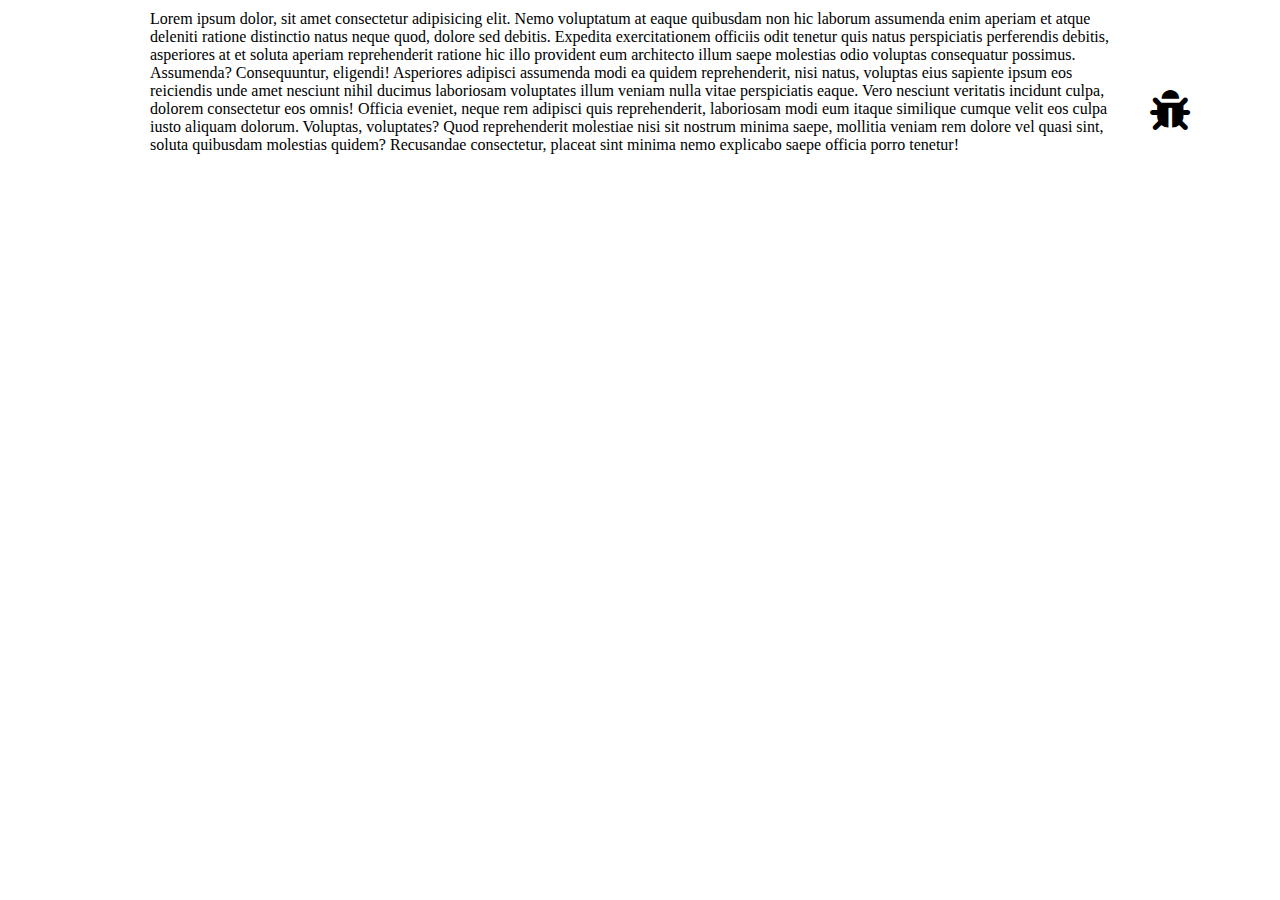
<file: chamburger/html.html>
<!DOCTYPE html>
<html lang="en">
  <head>
    <meta charset="UTF-8" />
    <meta name="viewport" content="width=device-width, initial-scale=1.0" />
    <meta http-equiv="X-UA-Compatible" content="ie=edge" />
    <title>Document</title>

    <link
      href="https://cdn.bootcss.com/font-awesome/5.10.2/css/all.css"
      rel="stylesheet"
    />
    <link rel="stylesheet" href="css.css" />
  </head>

  <body>
    <div class="wrapper active">
      Lorem ipsum dolor, sit amet consectetur adipisicing elit. Nemo voluptatum
      at eaque quibusdam non hic laborum assumenda enim aperiam et atque
      deleniti ratione distinctio natus neque quod, dolore sed debitis. Expedita
      exercitationem officiis odit tenetur quis natus perspiciatis perferendis
      debitis, asperiores at et soluta aperiam reprehenderit ratione hic illo
      provident eum architecto illum saepe molestias odio voluptas consequatur
      possimus. Assumenda? Consequuntur, eligendi! Asperiores adipisci assumenda
      modi ea quidem reprehenderit, nisi natus, voluptas eius sapiente ipsum eos
      reiciendis unde amet nesciunt nihil ducimus laboriosam voluptates illum
      veniam nulla vitae perspiciatis eaque. Vero nesciunt veritatis incidunt
      culpa, dolorem consectetur eos omnis! Officia eveniet, neque rem adipisci
      quis reprehenderit, laboriosam modi eum itaque similique cumque velit eos
      culpa iusto aliquam dolorum. Voluptas, voluptates? Quod reprehenderit
      molestiae nisi sit nostrum minima saepe, mollitia veniam rem dolore vel
      quasi sint, soluta quibusdam molestias quidem? Recusandae consectetur,
      placeat sint minima nemo explicabo saepe officia porro tenetur!
    </div>
    <div class="plus">
      <i class="fas fa-times-circle active"></i>
      <i class="fas fa-bug show active"></i>
    </div>
    <aside class="active">
      <nav></nav>
    </aside>

    <script
      src="https://code.jquery.com/jquery-3.4.1.min.js"
      integrity="sha256-CSXorXvZcTkaix6Yvo6HppcZGetbYMGWSFlBw8HfCJo="
      crossorigin="anonymous"
    ></script>
    <script src="js.js"></script>
  </body>
</html>
</file>
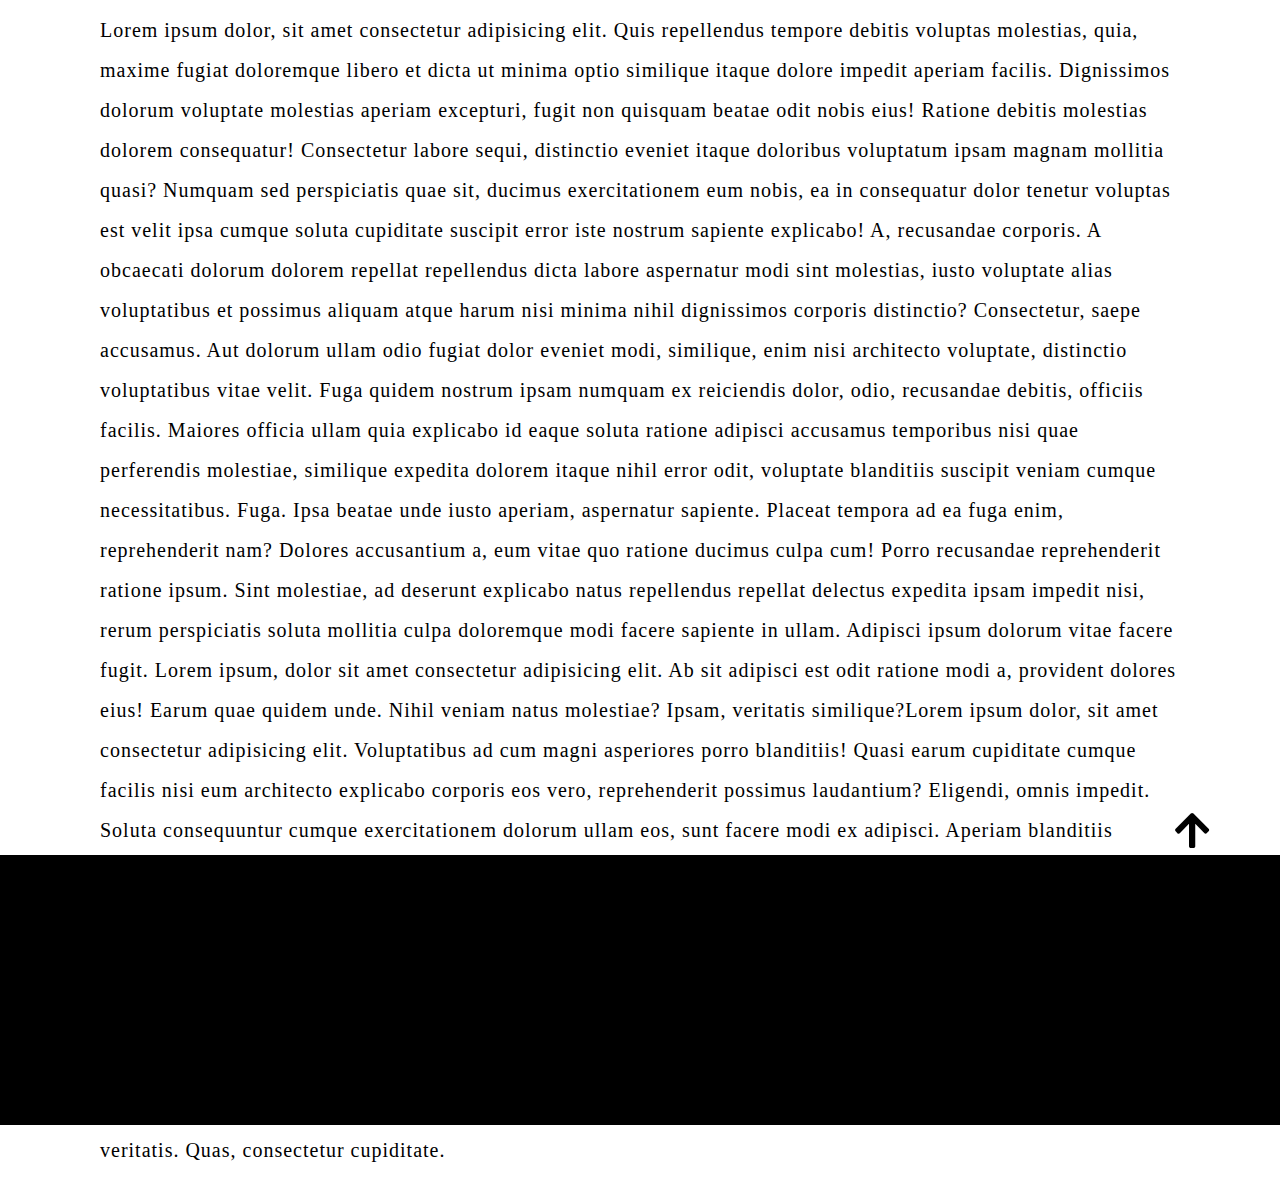
<file: po strzałce menu z dołu/zadanie-opis-komentarze.html>
<!-- 
ZADANIE DLA CIEBIE!!!

1. Strona ma mieć w pionie conajmniej 150% okna przeglądarki (pasek pionowy) 
2. Menu ma być wysuwane z dołu
3. Zamiast ikon hamburgera, pobieramy z font-awsome jedną strzałkę
4. Strałka idzie do góry i obraca się o 180deg, zachowuje tą samą odległość od menu
5. Menu jest częsciowo widoczne. Ma 300px, domyslnie 30px jest widoczne
6. Obsługa zdarzenia click JS
7. Użyj klasy "on" dla elementów, które są aktywne (dodawaj/odejmuj klasę on po kliknięciu)

Strukturę początkową zróbmy razem :)
 -->
<!DOCTYPE html>
<html lang="en">

<head>
    <meta charset="UTF-8">
    <meta name="viewport" content="width=device-width, initial-scale=1.0">
    <meta http-equiv="X-UA-Compatible" content="ie=edge">
    <title>Document</title>
    <link href="https://cdn.bootcss.com/font-awesome/5.10.2/css/all.css" rel="stylesheet" />
    <link rel="stylesheet" href="style.css" />
</head>

<body>
    <section>
        Lorem ipsum dolor, sit amet consectetur adipisicing elit. Quis repellendus tempore debitis voluptas molestias,
        quia, maxime fugiat doloremque libero et dicta ut minima optio similique itaque dolore impedit aperiam facilis.
        Dignissimos dolorum voluptate molestias aperiam excepturi, fugit non quisquam beatae odit nobis eius! Ratione
        debitis molestias dolorem consequatur! Consectetur labore sequi, distinctio eveniet itaque doloribus voluptatum
        ipsam magnam mollitia quasi?
        Numquam sed perspiciatis quae sit, ducimus exercitationem eum nobis, ea in consequatur dolor tenetur voluptas
        est velit ipsa cumque soluta cupiditate suscipit error iste nostrum sapiente explicabo! A, recusandae corporis.
        A obcaecati dolorum dolorem repellat repellendus dicta labore aspernatur modi sint molestias, iusto voluptate
        alias voluptatibus et possimus aliquam atque harum nisi minima nihil dignissimos corporis distinctio?
        Consectetur, saepe accusamus.
        Aut dolorum ullam odio fugiat dolor eveniet modi, similique, enim nisi architecto voluptate, distinctio
        voluptatibus vitae velit. Fuga quidem nostrum ipsam numquam ex reiciendis dolor, odio, recusandae debitis,
        officiis facilis.
        Maiores officia ullam quia explicabo id eaque soluta ratione adipisci accusamus temporibus nisi quae perferendis
        molestiae, similique expedita dolorem itaque nihil error odit, voluptate blanditiis suscipit veniam cumque
        necessitatibus. Fuga.
        Ipsa beatae unde iusto aperiam, aspernatur sapiente. Placeat tempora ad ea fuga enim, reprehenderit nam? Dolores
        accusantium a, eum vitae quo ratione ducimus culpa cum! Porro recusandae reprehenderit ratione ipsum.
        Sint molestiae, ad deserunt explicabo natus repellendus repellat delectus expedita ipsam impedit nisi, rerum
        perspiciatis soluta mollitia culpa doloremque modi facere sapiente in ullam. Adipisci ipsum dolorum vitae facere
        fugit.
        Lorem ipsum, dolor sit amet consectetur adipisicing elit. Ab sit adipisci est odit ratione modi a, provident
        dolores eius! Earum quae quidem unde. Nihil veniam natus molestiae? Ipsam, veritatis similique?Lorem ipsum
        dolor, sit amet consectetur adipisicing elit. Voluptatibus ad cum magni asperiores porro blanditiis! Quasi earum
        cupiditate cumque facilis nisi eum architecto explicabo corporis eos vero, reprehenderit possimus laudantium?
        Eligendi, omnis impedit. Soluta consequuntur cumque exercitationem dolorum ullam eos, sunt facere modi ex
        adipisci. Aperiam blanditiis cumque, dicta, nemo voluptatem sunt totam ut nesciunt veritatis quasi similique
        culpa repudiandae!
        Quis tenetur, aliquid repellat vitae alias doloribus quo impedit dolore possimus porro distinctio vero nulla
        repellendus minus dolores sit cupiditate, nemo ducimus ipsam tempore earum illo atque assumenda modi.
        Doloremque.
        Cumque, illo. Aliquid debitis molestiae mollitia recusandae laborum, quo earum iusto doloremque distinctio
        expedita cupiditate inventore obcaecati. Reiciendis quo ipsam voluptatum incidunt quam repellat sunt sequi
        eligendi quisquam! Blanditiis, nostrum.
        Quibusdam voluptatem reprehenderit sapiente dolor vel accusantium facere debitis molestias, perferendis earum
        velit, aliquam aspernatur voluptates odio laboriosam, quisquam consequuntur assumenda esse officiis numquam
        maiores amet veritatis. Quas, consectetur cupiditate.
    </section>
    <div class="arrow"><i class="fas fa-arrow-up"></i></div>
    <nav></nav>
    <script src="https://code.jquery.com/jquery-3.4.1.min.js"
        integrity="sha256-CSXorXvZcTkaix6Yvo6HppcZGetbYMGWSFlBw8HfCJo=" crossorigin="anonymous"></script>
    <script src="script.js"></script>
</body>

</html>
</file>
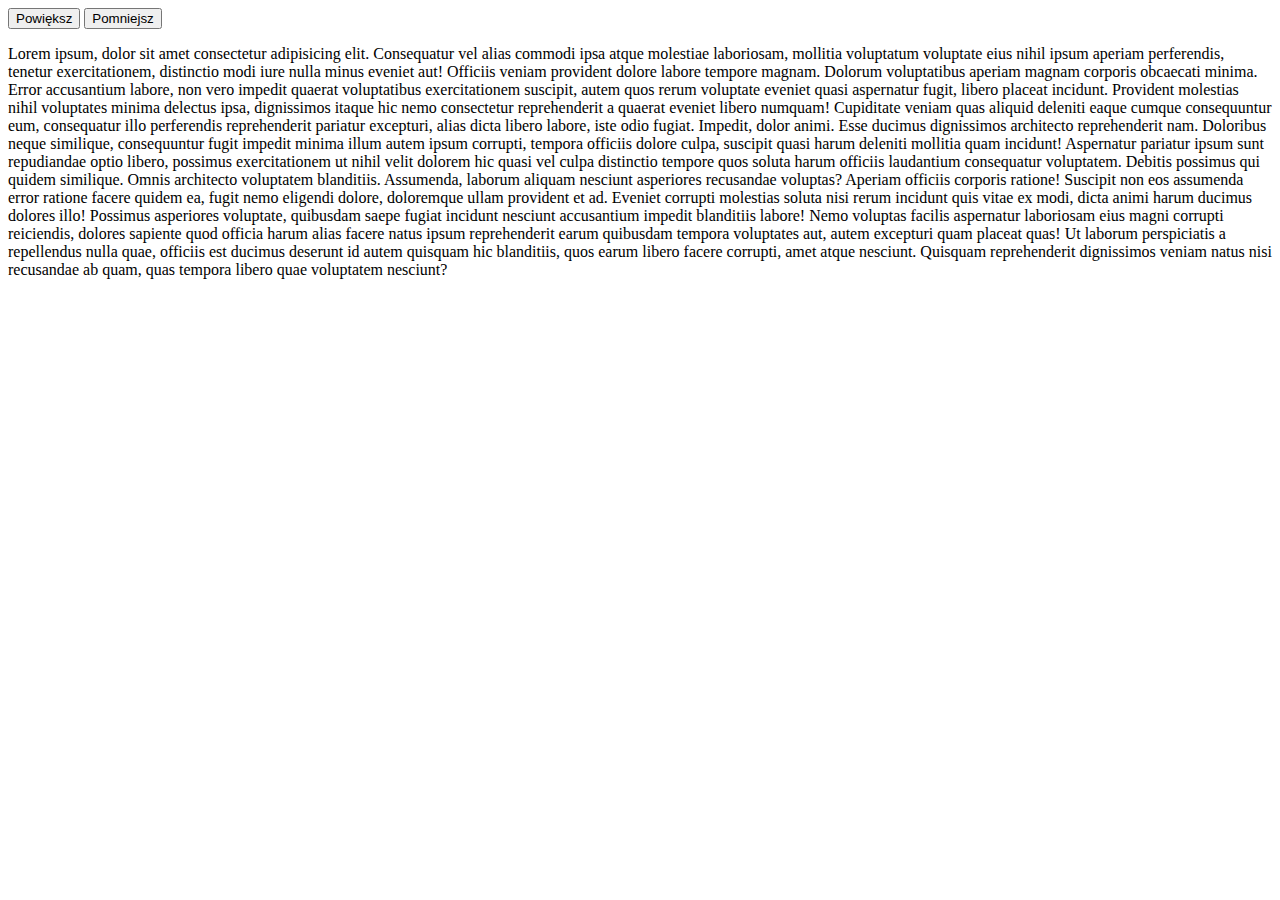
<file: pow pomnij przycisków js/start.html>
<!DOCTYPE html>
<html lang="en">

<head>
    <meta charset="UTF-8">
    <meta name="viewport" content="width=device-width, initial-scale=1.0">
    <meta http-equiv="X-UA-Compatible" content="ie=edge">
    <title>Powiększ - Pomniejsz tekst</title>

    <style>
    </style>
</head>

<body>
    <button class="bigger">Powiększ</button>
    <button class="smaller">Pomniejsz</button>
    <p>Lorem ipsum, dolor sit amet consectetur adipisicing elit. Consequatur vel alias commodi ipsa atque molestiae
        laboriosam,
        mollitia voluptatum voluptate eius nihil ipsum aperiam perferendis, tenetur exercitationem, distinctio modi iure
        nulla
        minus eveniet aut! Officiis veniam provident dolore labore tempore magnam. Dolorum voluptatibus aperiam magnam
        corporis
        obcaecati minima. Error accusantium labore, non vero impedit quaerat voluptatibus exercitationem suscipit, autem
        quos rerum
        voluptate eveniet quasi aspernatur fugit, libero placeat incidunt. Provident molestias nihil voluptates minima
        delectus
        ipsa, dignissimos itaque hic nemo consectetur reprehenderit a quaerat eveniet libero numquam! Cupiditate veniam
        quas aliquid
        deleniti eaque cumque consequuntur eum, consequatur illo perferendis reprehenderit pariatur excepturi, alias
        dicta libero
        labore, iste odio fugiat. Impedit, dolor animi. Esse ducimus dignissimos architecto reprehenderit nam. Doloribus
        neque
        similique, consequuntur fugit impedit minima illum autem ipsum corrupti, tempora officiis dolore culpa, suscipit
        quasi
        harum deleniti mollitia quam incidunt! Aspernatur pariatur ipsum sunt repudiandae optio libero, possimus
        exercitationem
        ut nihil velit dolorem hic quasi vel culpa distinctio tempore quos soluta harum officiis laudantium consequatur
        voluptatem.
        Debitis possimus qui quidem similique. Omnis architecto voluptatem blanditiis. Assumenda, laborum aliquam
        nesciunt asperiores
        recusandae voluptas? Aperiam officiis corporis ratione! Suscipit non eos assumenda error ratione facere quidem
        ea, fugit
        nemo eligendi dolore, doloremque ullam provident et ad. Eveniet corrupti molestias soluta nisi rerum incidunt
        quis vitae
        ex modi, dicta animi harum ducimus dolores illo! Possimus asperiores voluptate, quibusdam saepe fugiat incidunt
        nesciunt
        accusantium impedit blanditiis labore! Nemo voluptas facilis aspernatur laboriosam eius magni corrupti
        reiciendis, dolores
        sapiente quod officia harum alias facere natus ipsum reprehenderit earum quibusdam tempora voluptates aut, autem
        excepturi
        quam placeat quas! Ut laborum perspiciatis a repellendus nulla quae, officiis est ducimus deserunt id autem
        quisquam hic
        blanditiis, quos earum libero facere corrupti, amet atque nesciunt. Quisquam reprehenderit dignissimos veniam
        natus nisi
        recusandae ab quam, quas tempora libero quae voluptatem nesciunt?</p>
    <script src="start.js"></script>
</body>

</html>
</file>
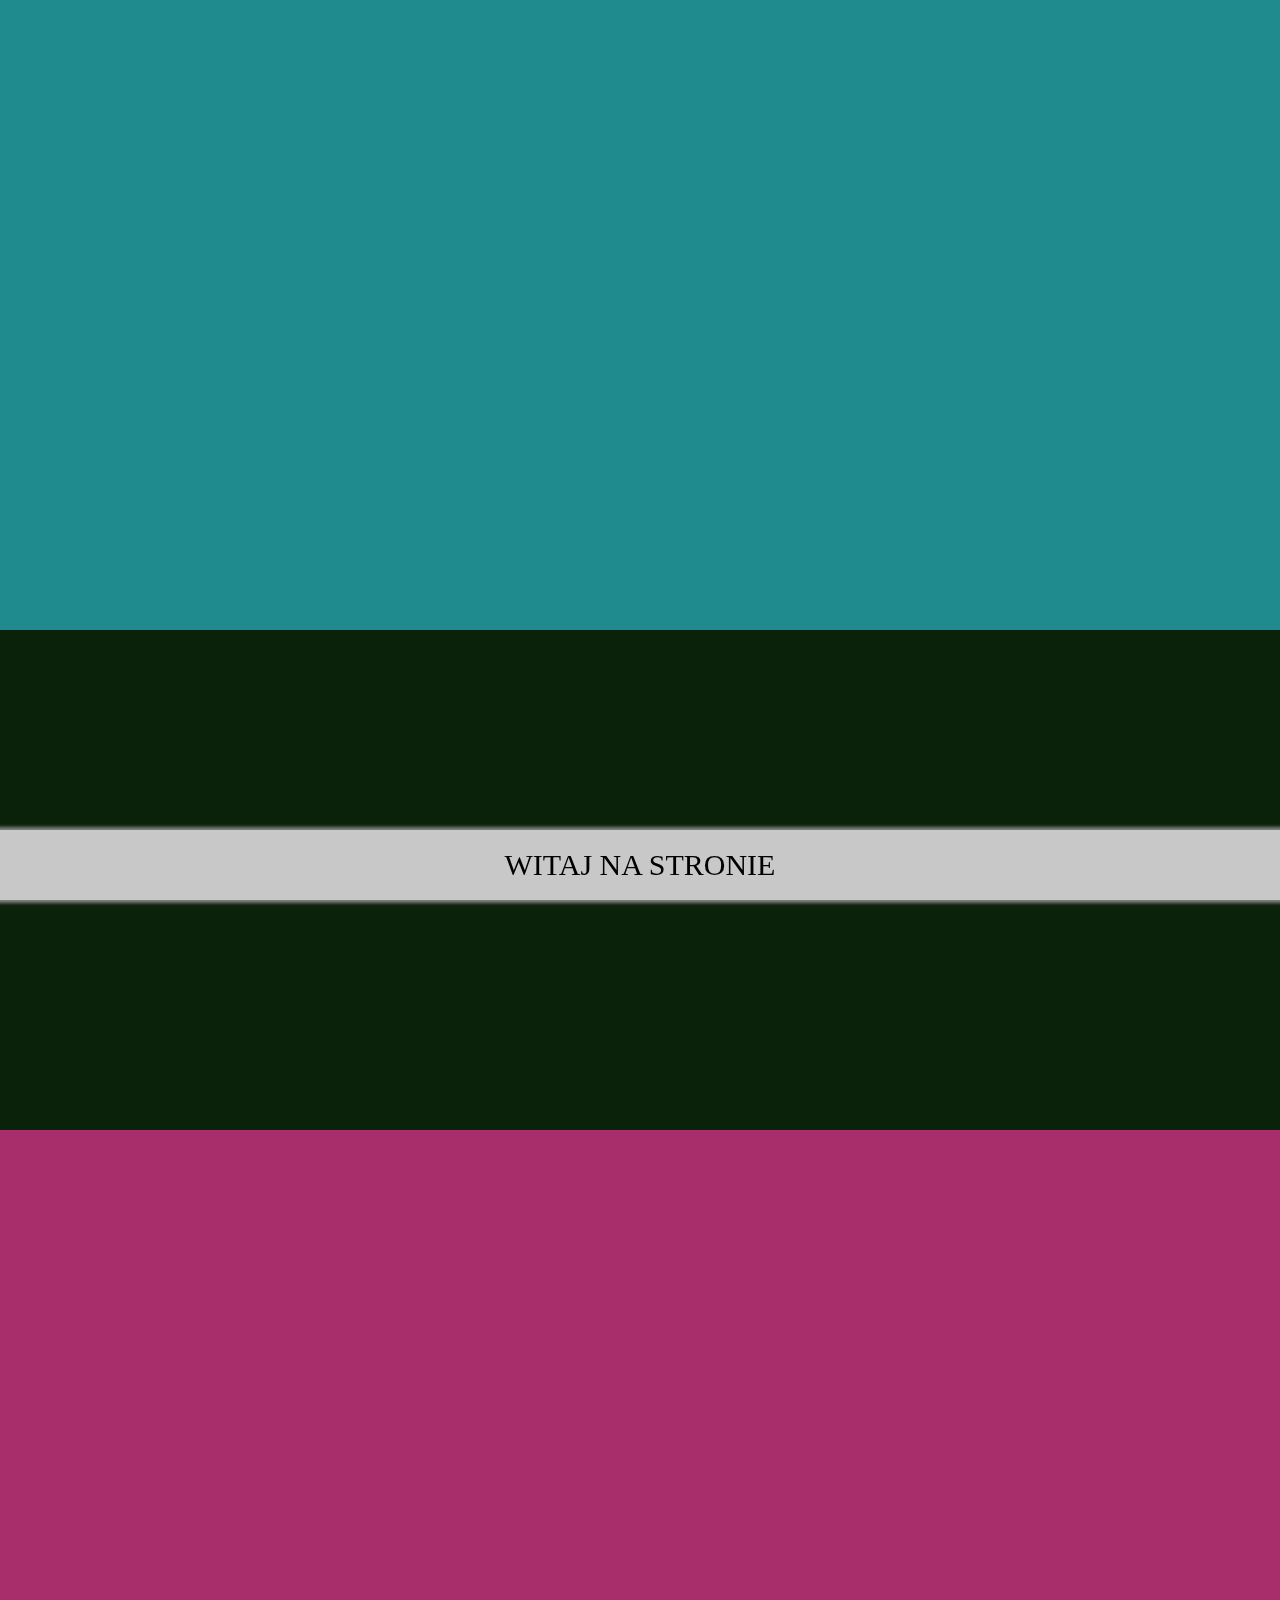
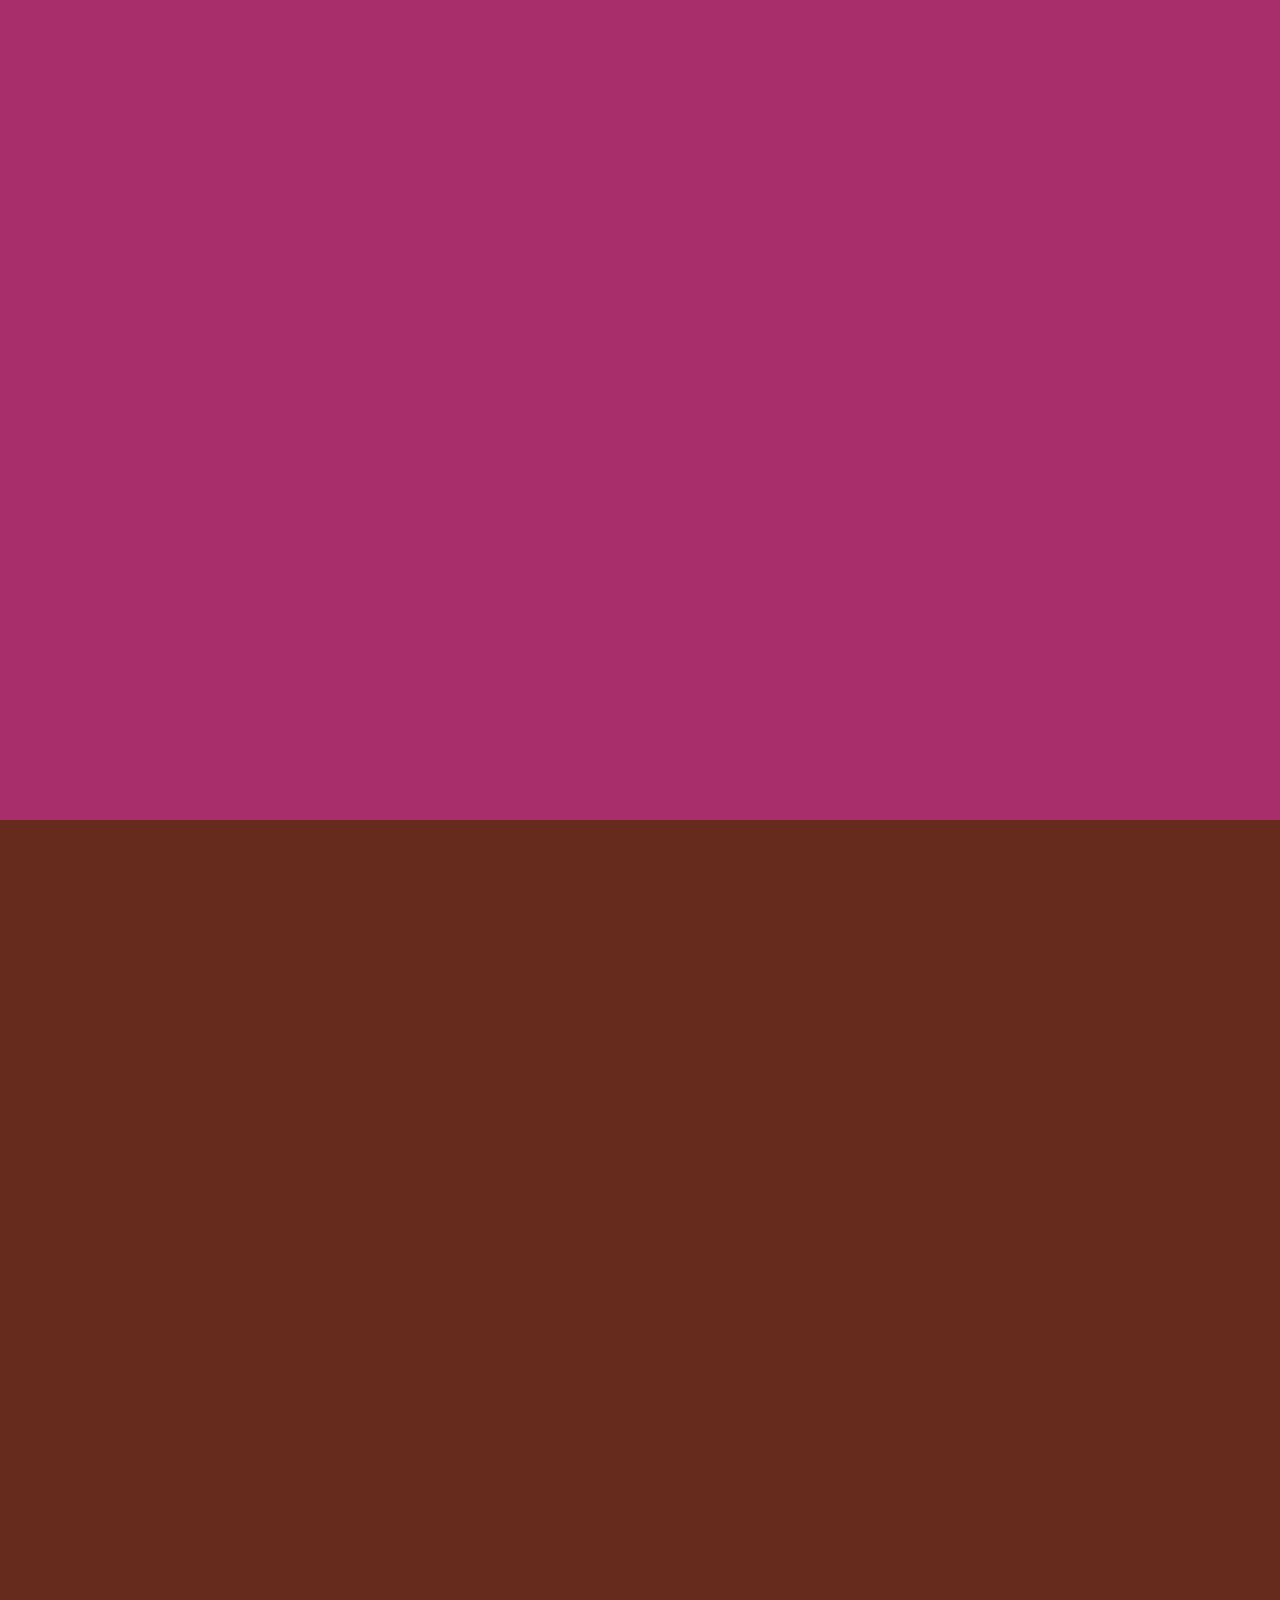
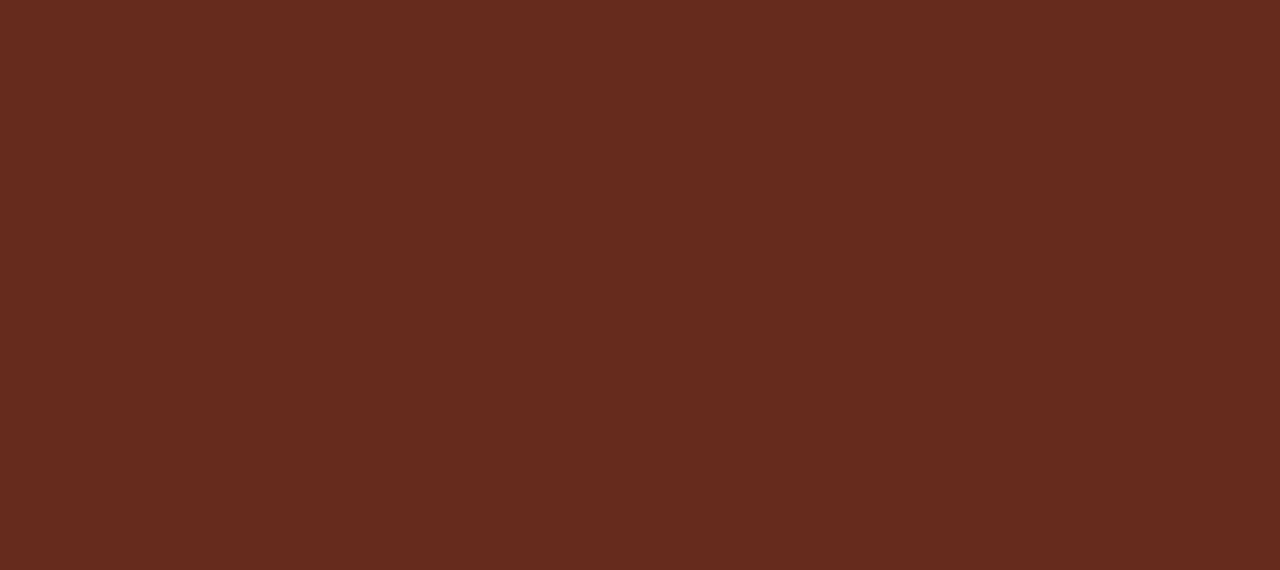
<file: scroll 3 JQ/start.html>
<!DOCTYPE html>
<html lang="en">

<head>
    <meta charset="UTF-8">
    <title>Skrolowanie - efekt w JQ</title>
    <style>
        * {
            margin: 0;
            padding: 0;
        }


        .sekcja1 {
            background-color: rgb(32, 139, 143);
            height: 70vh;
        }

        .sekcja2 {
            background-color: rgb(10, 34, 10);
            height: 500px;

        }

        .sekcja3 {
            background-color: rgb(167, 46, 106);
            height: 1290px;
        }

        .sekcja4 {
            background-color: rgb(102, 43, 28);
            height: 150vh;
        }

        .info {
            position: fixed;
            left: 0;
            bottom: 0;
            height: 70px;
            width: 100%;
            box-shadow: 0 0 3px 3px grey;
            background-color: rgb(200, 200, 200);
            font-size: 30px;
            line-height: 70px;
            text-align: center;
            text-transform: uppercase;
        }
    </style>
</head>

<body>

    <section class="sekcja1"></section>
    <section class="sekcja2"></section>
    <section class="sekcja3"></section>
    <section class="sekcja4"></section>
    <div class="info">WITAJ NA STRONIE</div>

    <script src="https://code.jquery.com/jquery-3.3.1.min.js"></script>
    <script>
        $(document).on('scroll', function () {
            const wielkoscScrolla = $(document).scrollTop();
            const wyssekcja1 = $('.sekcja1').height();
            const wyssekcja2 = $('.sekcja2').height();
            const wyssekcja3 = $('.sekcja3').height();
            const wyssekcja4 = $('.sekcja4').height();
            const odlodpocz1 = $(".sekcja1").offset().top;
            const odlodpocz2 = $(".sekcja2").offset().top;
            const odlodpocz3 = $(".sekcja3").offset().top;
            const odlodpocz4 = $(".sekcja4").offset().top;
            console.log(odlodpocz2);
            if (wielkoscScrolla < wyssekcja1) {
                $('.info').html("sekc 1");
            } else if (wielkoscScrolla < wyssekcja2 + odlodpocz2) {
                $('.info').html("sekc 2");
            } else if (wielkoscScrolla < wyssekcja3 + odlodpocz3) {
                $('.info').html("sekc 3");
            } else $('.info').html("sekc 4");
        })
    </script>
</body>

</html>
</file>
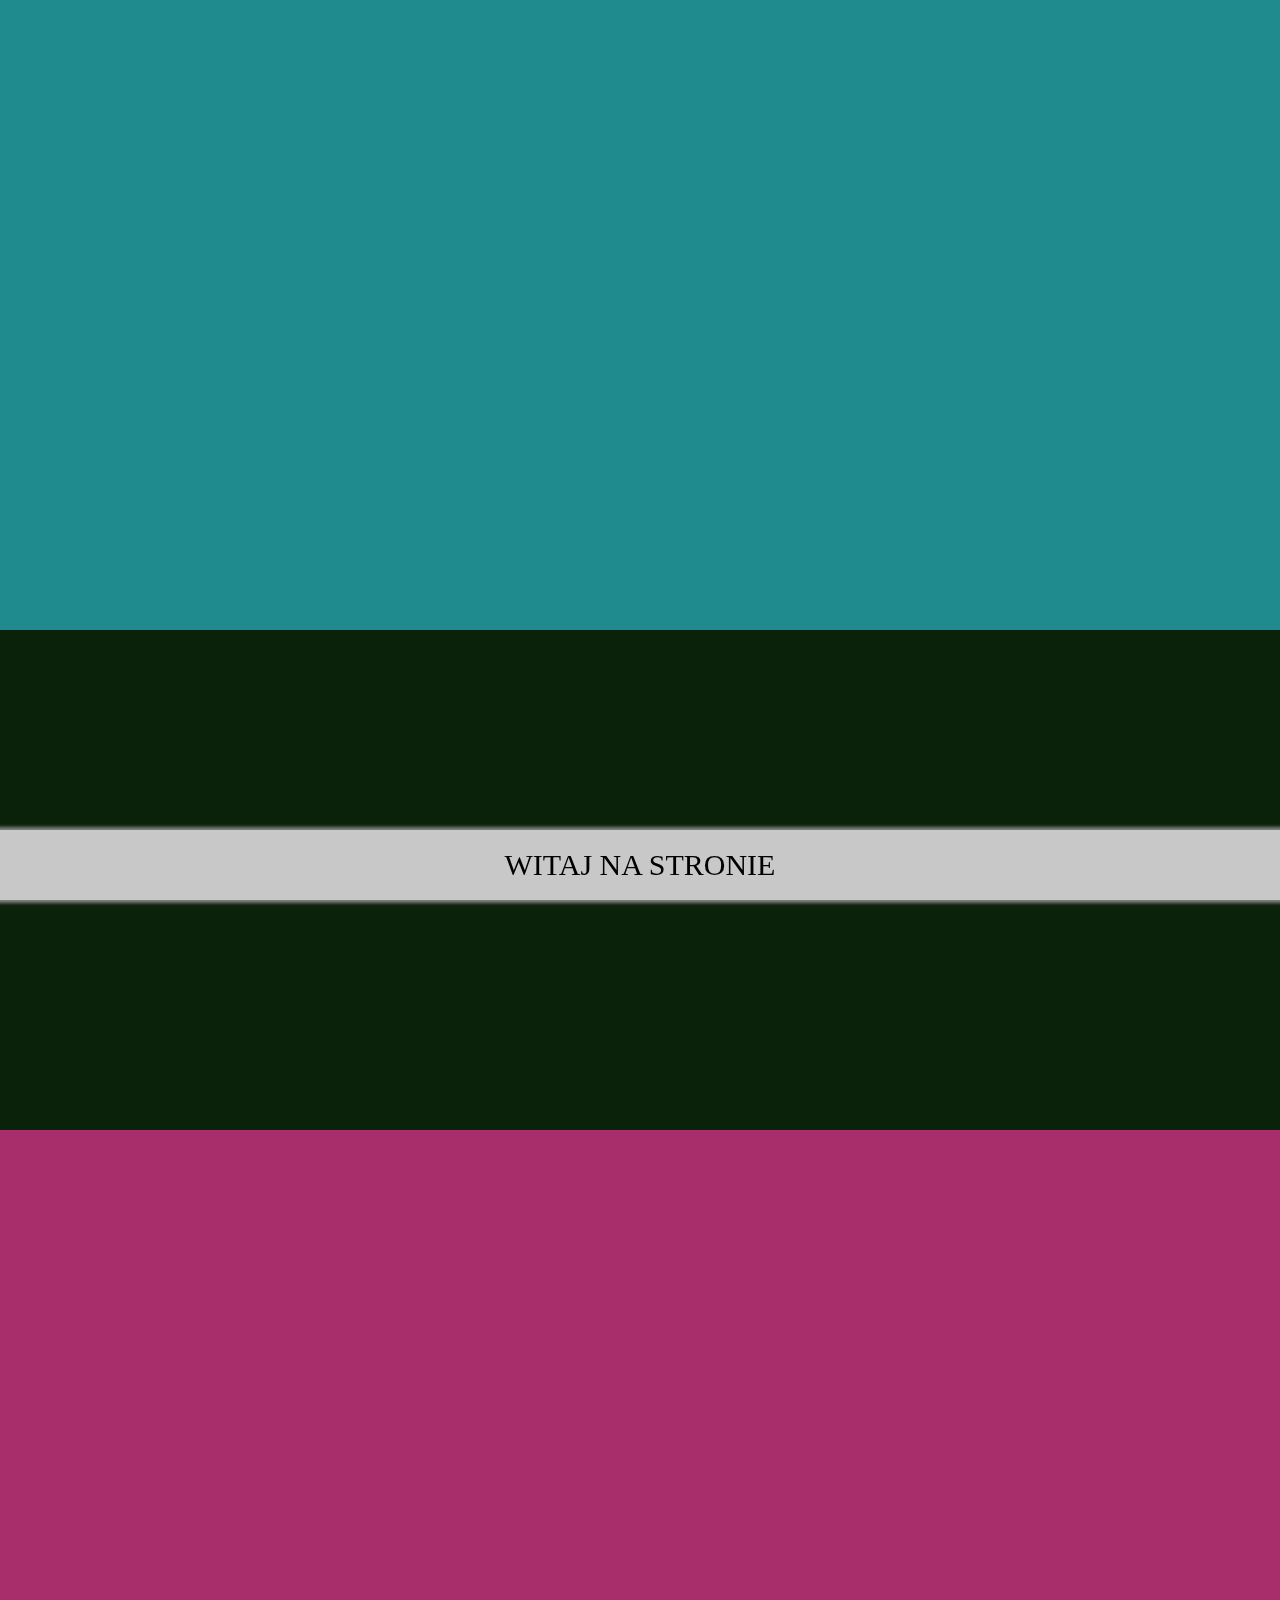
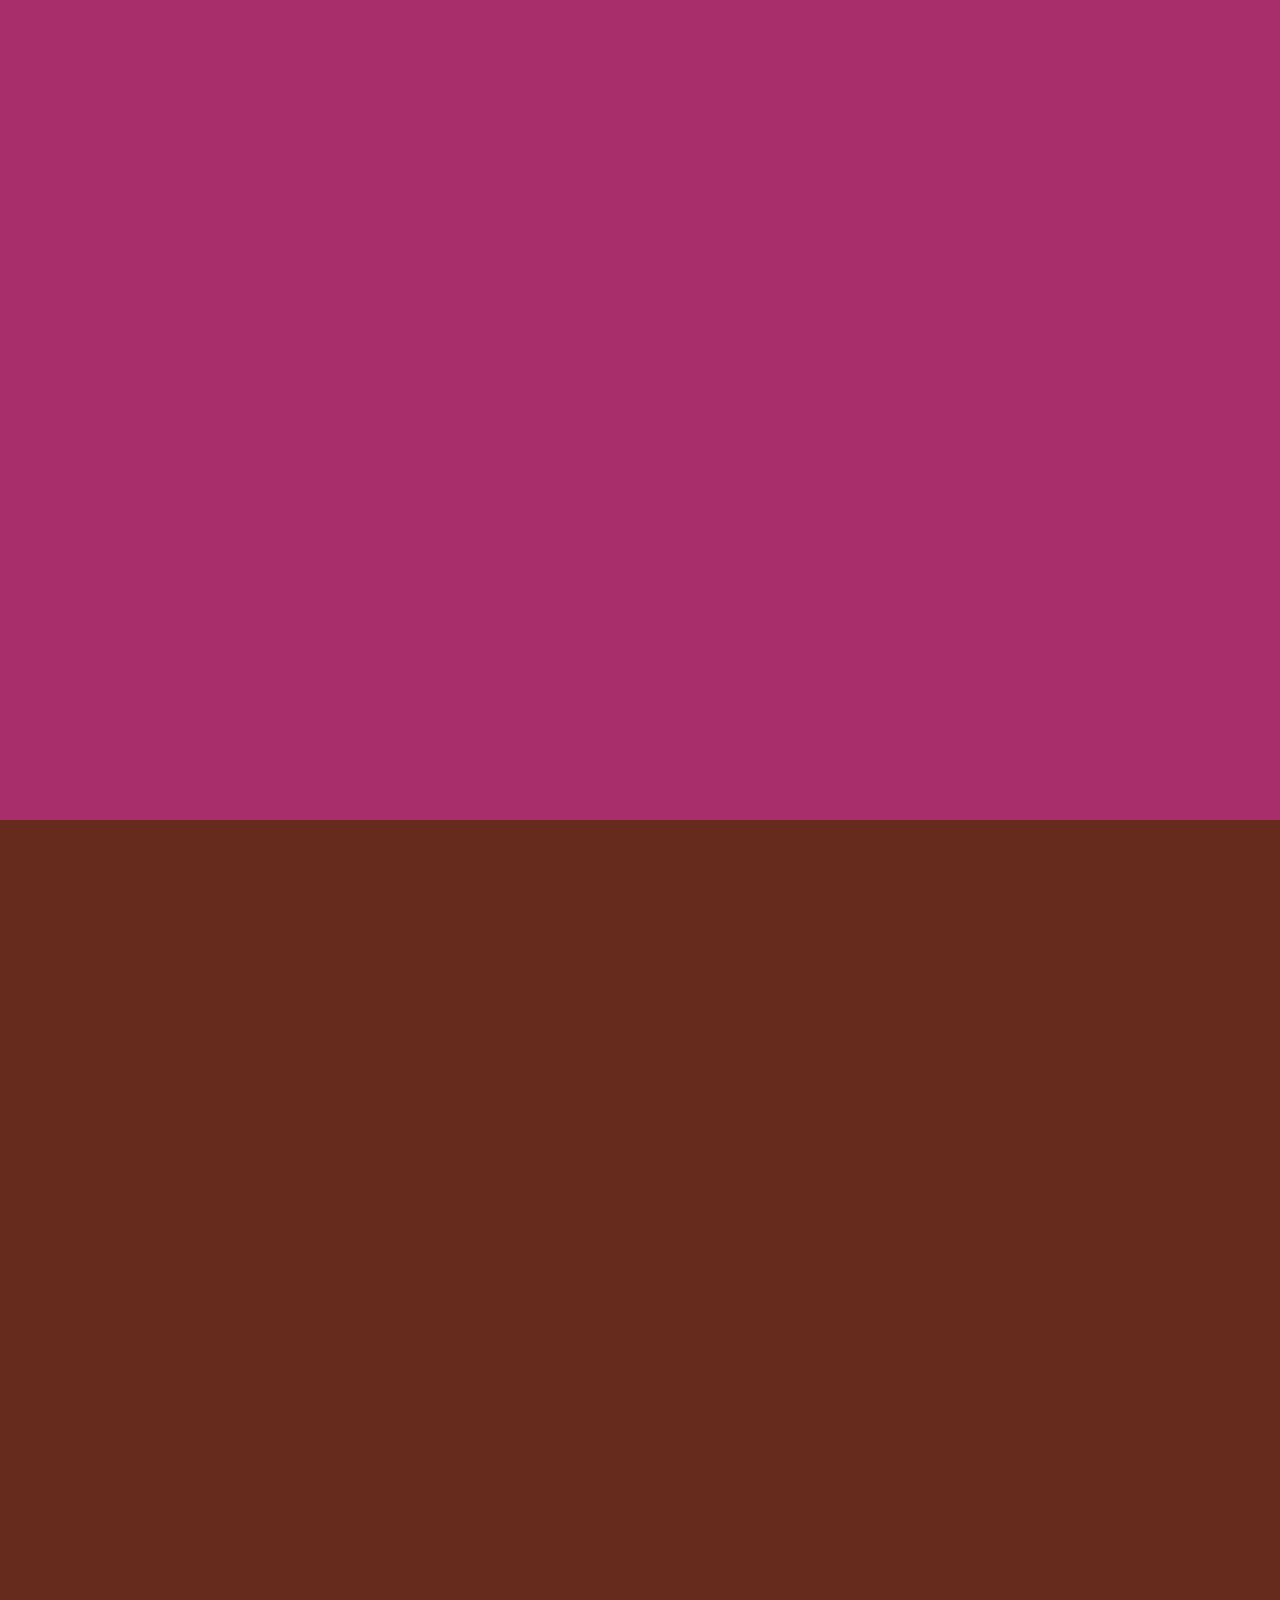
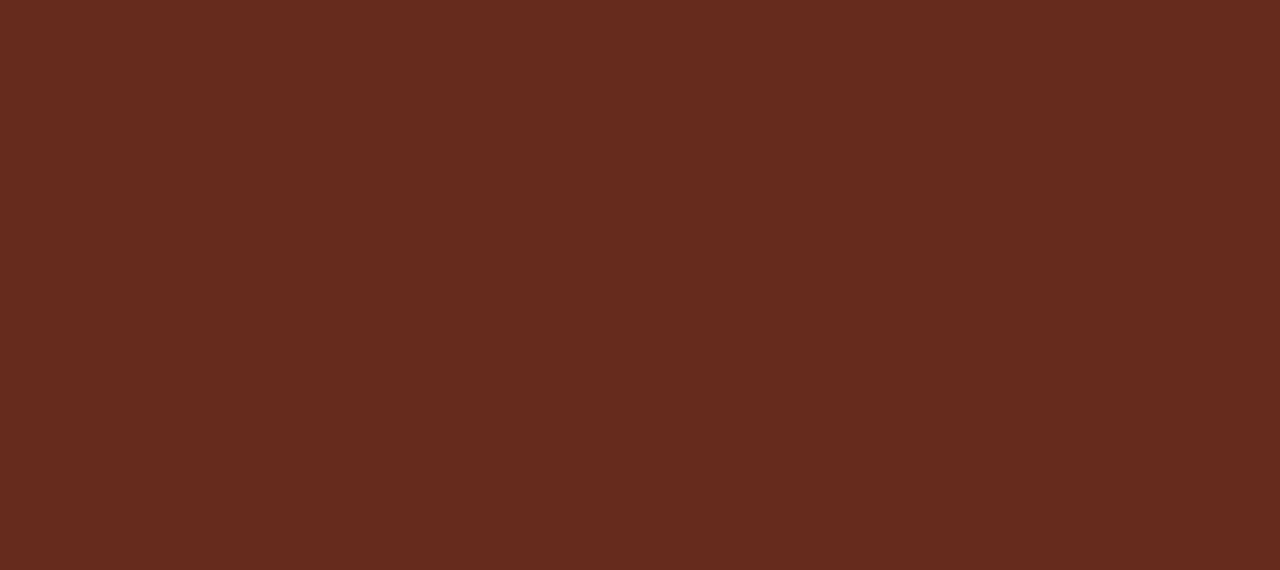
<file: scroll 3 JS/start.html>
<!DOCTYPE html>
<html lang="en">
  <head>
    <meta charset="UTF-8" />
    <title>Skrolowanie - efekt w JQ</title>
    <style>
      * {
        margin: 0;
        padding: 0;
      }

      .sekcja1 {
        background-color: rgb(32, 139, 143);
        height: 70vh;
      }

      .sekcja2 {
        background-color: rgb(10, 34, 10);
        height: 500px;
      }

      .sekcja3 {
        background-color: rgb(167, 46, 106);
        height: 1290px;
      }

      .sekcja4 {
        background-color: rgb(102, 43, 28);
        height: 150vh;
      }

      .info {
        position: fixed;
        left: 0;
        bottom: 0;
        height: 70px;
        width: 100%;
        box-shadow: 0 0 3px 3px grey;
        background-color: rgb(200, 200, 200);
        font-size: 30px;
        line-height: 70px;
        text-align: center;
        text-transform: uppercase;
      }
    </style>
  </head>

  <body>
    <section class="sekcja1"></section>
    <section class="sekcja2"></section>
    <section class="sekcja3"></section>
    <section class="sekcja4"></section>
    <div class="info">WITAJ NA STRONIE</div>

    <script>
      function changeText() {
        const txt = document.querySelector(".info");
        const wielkoscSkr = window.scrollY;
        const wyssek1 = document.querySelector(".sekcja1").clientHeight;
        const wyssek2 = document.querySelector(".sekcja2").clientHeight;
        const wyssek3 = document.querySelector(".sekcja3").clientHeight;
        const wyssek4 = document.querySelector(".sekcja4").clientHeight;
        const odlodpocz1 = document.querySelector(".sekcja1").offsetTop;
        const odlodpocz2 = document.querySelector(".sekcja2").offsetTop;
        const odlodpocz3 = document.querySelector(".sekcja3").offsetTop;
        const odlodpocz4 = document.querySelector(".sekcja4").offsetTop;
        console.log(wielkoscSkr);
        if (wielkoscSkr < wyssek1) {
          txt.textContent = "sekcja 1";
        } else if (wielkoscSkr < wyssek2 + odlodpocz2) {
          txt.textContent = "sekcja 2";
        } else if (wielkoscSkr < wyssek3 + odlodpocz3) {
          txt.textContent = "sekcja 3";
        } else txt.textContent = "sekcja 4";
      }

      window.addEventListener("scroll", changeText);
    </script>
  </body>
</html>
</file>
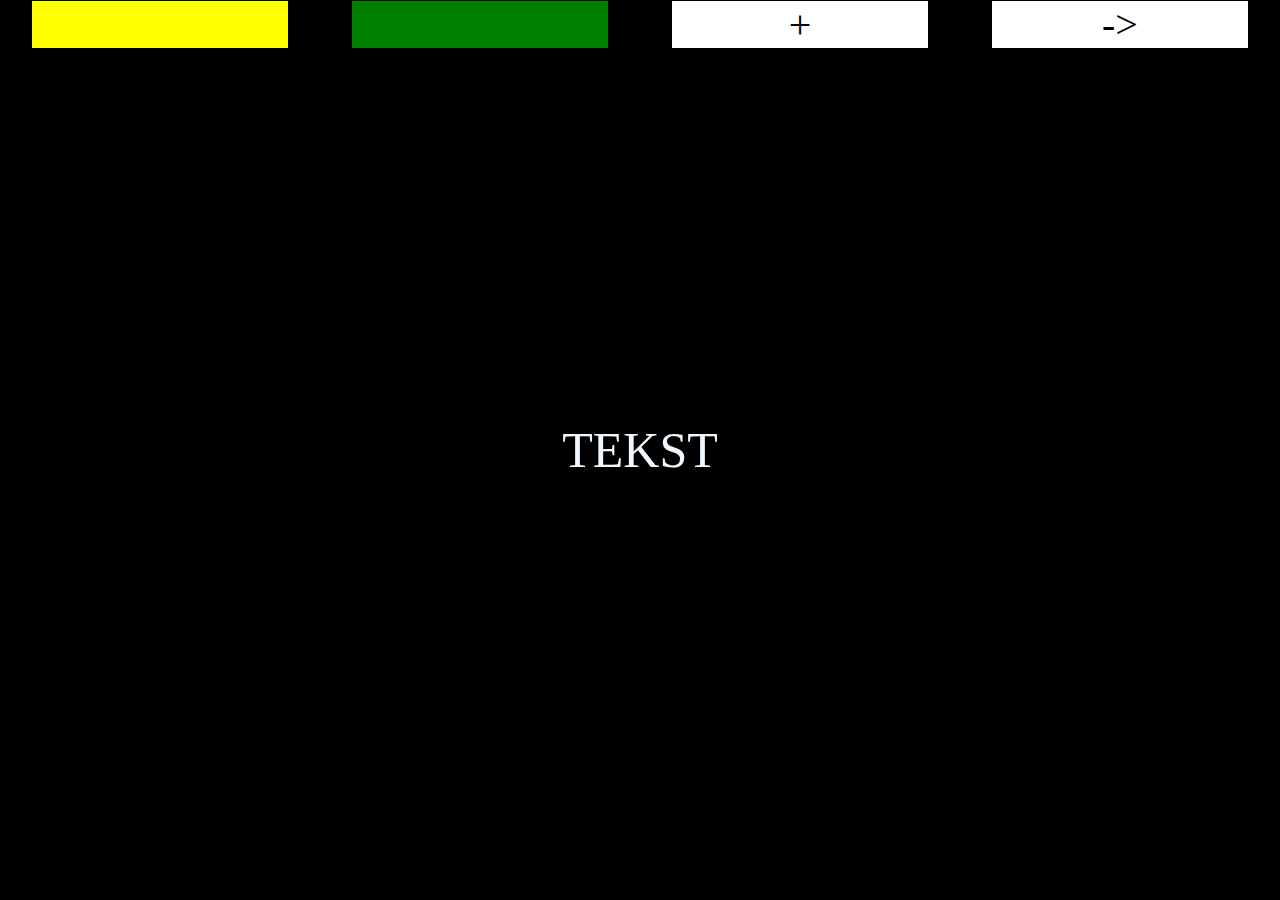
<file: zmiana tła po kliknieciu/zmiana tła po kliknieciu.html>
<!DOCTYPE html>
<html lang="en">

<head>
  <meta charset="UTF-8" />
  <meta name="viewport" content="width=device-width, initial-scale=1.0" />
  <meta http-equiv="X-UA-Compatible" content="ie=edge" />
  <title>Document</title>
  <style>
    * {
      margin: 0;
      padding: 0;
    }

    body {
      background-color: black;
    }

    section {
      display: flex;
      justify-content: space-around;
    }

    div {
      flex-basis: 20%;
      text-align: center;
      font-size: 40px;
      border: solid black 1px;
      background-color: white;
    }

    div:nth-child(1) {
      background-color: yellow;
    }

    div:nth-child(2) {
      background-color: green;
    }

    span {
      position: absolute;
      top: 50%;
      left: 50%;
      transform: translate(-50%, -50%);
      text-transform: uppercase;
      font-size: 50px;
      text-align: center;
      color: aliceblue;

    }
  </style>
</head>

<body>
  <section>
    <div class="orange interface"></div>
    <div class="green interface"></div>
    <div class="plus interface">+</div>
    <div class="arrow interface">-></div>
  </section>
  <span>tekst</span>
  <script src="https://code.jquery.com/jquery-3.4.1.min.js"
    integrity="sha256-CSXorXvZcTkaix6Yvo6HppcZGetbYMGWSFlBw8HfCJo=" crossorigin="anonymous"></script>
  <script src="excersise.js"></script>
</body>

</html>
</file>
<file: Strona lux/style.css>
* {
    margin: 0;
    padding: 0;
    box-sizing: border-box
}

.clearfix::after {
    content: "";
    clear: both;
    display: block;
}

html {
    font-family: Oswald, sans-serif;
}

body {
    overflow-x: hidden
}

nav {
    height: 10vh;
    background-color: black;
}

header {
    height: 70vh;
    background-color: royalblue;
}

.about,
.quotes {
    margin: 90px 0;
}

.about h1,
.quotes h1 {
    font-size: 50px;
    text-align: center;
    margin-bottom: 40px;
}

/* ABOUT */
.about h2 {
    background-color: royalblue;
    padding: 20px 0 20px 10vw;
    font-size: 30px;
    text-transform: uppercase;
    letter-spacing: 1px;
    font-weight: normal;
    margin-bottom: 20px;
    color: white;
}

.about img {
    float: left;
    padding: 0 30px;
}

.about p {
    font-size: 22px;
    padding-right: 40px;
    line-height: 2;
}

.about article {
    margin-bottom: 30px;
}

.about .art2,
.about .art4 {
    transform: translateX(-100vw);
    transition: .5s;
}

.about .art2.active,
.about .art4.active,
.about .art3.active {
    transform: translateX(0);
}

.about .art3 {
    transform: translateX(100vw);
    transition: .5s;
}


/* QUOTES */
.quotes {
    padding: 0 20px;
}

.quotes p {
    font-size: 22px;
    margin: 20px 0;
}

.quotes p span {
    color: royalblue;
}

.quotes article {
    margin-bottom: 60px;
}

.quotes img {
    display: block;
    width: 100%;
}

.quotes article {
    transform: scale(0);
    transition: .5s;
}

.quotes article.active {
    transform: scale(1);
}

/* Footer */
footer {
    line-height: 80px;
    background-color: #000;
    text-align: center;
    color: white;
    font-size: 22px;
}
</file>
<file: chamburger od góry/css.css>
* {
    margin: 0;
    padding: 0;
}

nav {
    position: fixed;
    top: -300px;
    left: 0;
    background-color: black;
    height: 20vh;
    width: 100%;
    transition: .5s;
}

.burger {
    position: fixed;
    top: 3vh;
    right: 10vh;
    font-size: 40px;
    font-weight: 800;

}

.burger:hover {
    cursor: pointer;
}

.fab {
    color: white;
}

section {
    margin: 10px 180px;
    letter-spacing: 2px;
    transition: .5s;
    line-height: 200%;
}

section.show {
    padding-top: 200px;
}

i.show {
    display: none;

}

nav.show {
    top: 0px;
}
</file>
<file: chamburger/css.css>
* {
    margin: 0;
    padding: 0;
}

.plus {
    position: absolute;
    right: 10vh;
    top: 10vh;
    line-height: 30px;
    font-size: 40px;
    transition: .2s;
}


.plus:hover {
    cursor: pointer;
}

aside {
    position: absolute;
    top: 0;
    left: -400px;
    background-color: black;
    height: 100vh;
    width: 23%;
    transition: .5s;
}

.plus.active+aside {
    left: 0;
}

.fas {
    display: none;
}

i.show {
    display: block;
}

aside.show {
    left: 0px;
}

.wrapper {
    margin: 10px 150px;
    transition: .5s;
}

.wrapper.show {
    padding-left: 220px;
}

/* .plus:hover+aside {
    left: 0;
} */
</file>
<file: po strzałce menu z dołu/style.css>
* {
    margin: 0;
    padding: 0;
}

section {
    font-size: 20px;
    letter-spacing: 1px;
    line-height: 200%;
    margin: 10px 100px;

}

.arrow {
    position: fixed;
    bottom: 5vh;
    right: 70px;
    font-size: 40px;
    cursor: pointer;
    transition: .5s;
}

.fas {
    transition: .5s;
}

nav {
    position: fixed;
    left: 0;
    bottom: -25vh;
    height: 30vh;
    width: 100%;
    background-color: black;
    transition: .5s;
}

i.on {
    transform: rotate(180deg);

}

.arrow.on {
    bottom: 30vh;
    z-index: 3;
}

nav.on {
    bottom: 0;
}

section.on {
    margin-bottom: 38vh;
}
</file>
